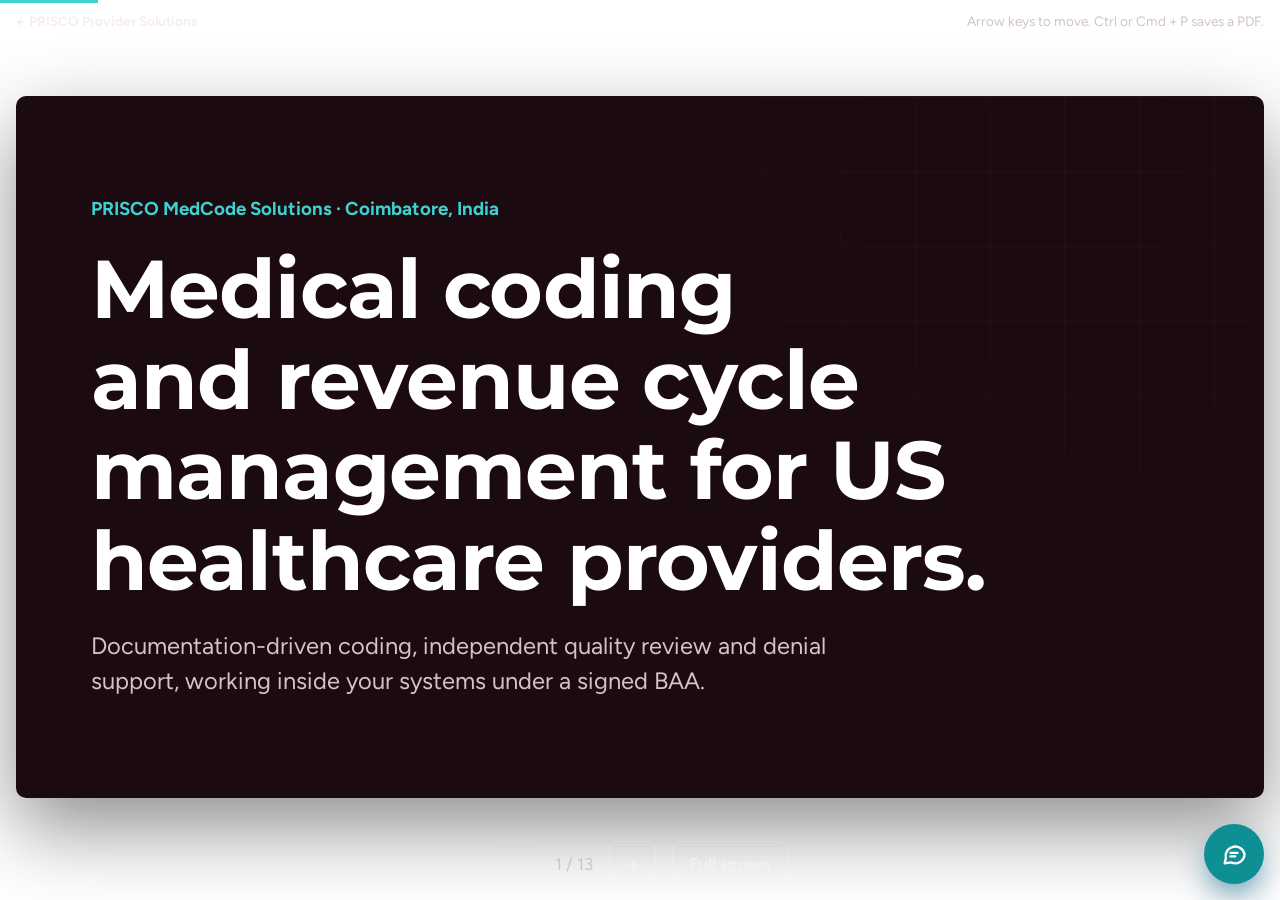
<file: deck.html>
<!doctype html>
<html lang="en">
<head>
<meta charset="utf-8">
<meta name="viewport" content="width=device-width,initial-scale=1">
<title>Capability Deck | PRISCO MedCode Solutions</title>
<meta name="description" content="A short overview of PRISCO's medical coding, denial management and revenue cycle services for US healthcare providers. Use arrow keys to move between slides.">
<link rel="icon" href="assets/img/favicon.png" type="image/png">
<link rel="preconnect" href="https://fonts.googleapis.com"><link rel="preconnect" href="https://fonts.gstatic.com" crossorigin>
<link rel="stylesheet" href="https://fonts.googleapis.com/css2?family=Public+Sans:wght@400;500;600;700;800&family=Source+Serif+4:opsz,wght@8..60,500;8..60,600;8..60,700&display=swap">
<link href="https://fonts.googleapis.com/css2?family=Cormorant+Garamond:wght@500;600;700&family=Figtree:wght@400;500;600&family=Montserrat:wght@500;600;700;800&display=swap" rel="stylesheet">
<link rel="stylesheet" href="style.css"><link rel="stylesheet" href="fx.css">
<link rel="stylesheet" href="deck.css">
<link rel="canonical" href="https://priscomedcodesolutions.com/deck"><link rel="apple-touch-icon" href="assets/img/apple-touch-icon.png"><meta property="og:type" content="website"><meta property="og:site_name" content="PRISCO MedCode Solutions"><meta property="og:title" content="Capability Deck | PRISCO MedCode Solutions"><meta property="og:description" content="A short overview of PRISCO's medical coding, denial management and revenue cycle services for US healthcare providers. Use arrow keys to move between slides."><meta property="og:url" content="https://priscomedcodesolutions.com/deck"><meta property="og:image" content="https://priscomedcodesolutions.com/assets/img/og.jpg"><meta name="twitter:card" content="summary_large_image"><link rel="stylesheet" href="inline.css"><link rel="stylesheet" href="corp.css"></head>
<body class="">
<div class="prog" id="prog"></div>
<div class="bar"><a href="index.html">&larr; PRISCO Provider Solutions</a><span class="hint"><span>Arrow keys to move. Ctrl or Cmd + P saves a PDF.</span></span></div>
<div class="deckwrap"><div class="stage" id="stage">

<section class="slide cover on" aria-label="Slide 1">
<p class="k">PRISCO MedCode Solutions &middot; Coimbatore, India</p>
<h2>Medical coding and revenue cycle management for US healthcare providers.</h2>
<p>Documentation-driven coding, independent quality review and denial support, working inside your systems under a signed BAA.</p>
</section>

<section class="slide" aria-label="Slide 2">
<p class="k">The problem</p>
<h2>Revenue leaks long before the claim is sent.</h2>
<div class="g3">
<div class="cell"><b>Front-end</b><span>Coverage not verified, authorizations missing, registration errors.</span></div>
<div class="cell"><b>Coding and documentation</b><span>Missing modifiers, unsupported E/M levels, NCCI edit conflicts.</span></div>
<div class="cell"><b>Back-end</b><span>Late appeals, timely-filing misses, the same denial repeating monthly.</span></div>
</div>
</section>

<section class="slide" aria-label="Slide 3">
<p class="k">What we do</p>
<h2>Practical solutions, one accountable team.</h2>
<div class="g6">
<div class="cell"><b>Medical coding</b><span>Professional and facility services</span></div>
<div class="cell"><b>Denial management</b><span>Root cause, appeals, prevention</span></div>
<div class="cell"><b>E/M coding</b><span>Outpatient and inpatient</span></div>
<div class="cell"><b>Emergency department</b><span>ED encounters and quality review</span></div>
<div class="cell"><b>Coding quality assurance</b><span>Independent reviews and coaching</span></div>
<div class="cell"><b>RCM support</b><span>Agreed functions, clear reporting</span></div>
</div>
</section>

<section class="slide" aria-label="Slide 4">
<p class="k">The code sets</p>
<h2>Six code sets our team works with.</h2>
<div class="g6">
<div class="cell"><b>ICD-10-CM &middot; E11.9</b><span>Diagnosis: why the patient was seen</span></div>
<div class="cell"><b>CPT&reg; &middot; 99214</b><span>Procedures and services</span></div>
<div class="cell"><b>ICD-10-PCS &middot; 0DTJ4ZZ</b><span>Inpatient hospital procedures</span></div>
<div class="cell"><b>HCPCS II &middot; A0428</b><span>Supplies, transport and services</span></div>
<div class="cell"><b>E/M &middot; 99285</b><span>Visit level from documentation</span></div>
<div class="cell"><b>Modifier &middot; 25</b><span>Separate E/M on a procedure day</span></div>
</div>
<p>Example codes for illustration only.</p>
</section>

<section class="slide cover quote" aria-label="Slide 5">
<p class="k">Medical coding</p>
<p class="qt">&ldquo;Medical coding turns a patient&rsquo;s story into a precise language.&rdquo;</p>
</section>

<section class="slide" aria-label="Slide 6">
<p class="k">Where we work</p>
<h2>We cover the full life of a claim.</h2>
<div class="rail">
<div><small>Front-end</small>Patient access</div><div><small>Front-end</small>Eligibility and auth</div><div><small>Mid-cycle</small>Charge capture</div>
<div class="hot"><small>Mid-cycle</small>Medical coding</div><div><small>Mid-cycle</small>Scrub and submit</div><div class="hot"><small>Back-end</small>Payments and denials</div><div><small>Back-end</small>A/R follow-up</div>
</div>
<p>Dark steps are where most preventable denials start.</p>
</section>

<section class="slide" aria-label="Slide 7">
<p class="k">How we start</p>
<h2>Start with a defined scope. Evaluate before you scale.</h2>
<div class="flow f5">
<div><b>Discover</b><span>Specialties, workflows, priorities</span></div>
<div><b>Define</b><span>Scope, quality criteria, reporting</span></div>
<div><b>Evaluate</b><span>An authorized sample or pilot</span></div>
<div><b>Report</b><span>Findings and improvement areas</span></div>
<div><b>Scale</b><span>Only if the results fit</span></div>
</div>
</section>

<section class="slide" aria-label="Slide 8">
<p class="k">Quality</p>
<h2>Every chart is coded, then audited.</h2>
<div class="g3">
<div class="cell"><b>Precision</b><span>Codes built from the documentation, checked by an independent reviewer.</span></div>
<div class="cell"><b>Knowledge</b><span>Project training on your specialties, payers and policies before live work.</span></div>
<div class="cell"><b>Excellence</b><span>Written targets, scorecards and a named lead with an escalation path.</span></div>
</div>
</section>

<section class="slide cover quote" aria-label="Slide 9">
<p class="k">Quality</p>
<p class="qt">&ldquo;Accuracy is a skill. Consistency is a discipline.&rdquo;</p>
</section>

<section class="slide" aria-label="Slide 10">
<p class="k">Reporting</p>
<h2>Numbers you can read and challenge.</h2>
<div class="g2">
<div class="cell"><b>Claim quality</b><span>First-pass acceptance, rejections by category</span></div>
<div class="cell"><b>Coding integrity</b><span>Accuracy score by error type and severity</span></div>
<div class="cell"><b>Denials</b><span>Rate, preventable share, overturn and recovery</span></div>
<div class="cell"><b>Cash and aging</b><span>Net collection rate, days in A/R, aging buckets</span></div>
</div>
</section>

<section class="slide" aria-label="Slide 11">
<p class="k">Security</p>
<h2>Built for US due diligence.</h2>
<div class="g3">
<div class="cell"><b>BAA first</b><span>Signed before any PHI, including samples.</span></div>
<div class="cell"><b>Controlled access</b><span>Unique logins, role-based access, multi-factor sign-in.</span></div>
<div class="cell"><b>Open about offshore</b><span>We review your payer contracts for offshore restrictions before work starts.</span></div>
</div>
</section>

<section class="slide cover quote" aria-label="Slide 12">
<p class="k">Our team</p>
<p class="qt">&ldquo;A good team codes together and corrects each other kindly.&rdquo;</p>
</section>

<section class="slide cover" aria-label="Slide 13">
<p class="k">Next step</p>
<h2>Let&rsquo;s discuss your requirements.</h2>
<p>Tell us your specialty, your payers and your biggest challenge. We reply within one business day. Please do not send patient information.</p>
<span class="big s37">info@priscomedcodesolutions.com</span>
</section>

</div></div>
<div class="ctrl"><button id="prev" aria-label="Previous slide">&larr;</button><span id="count" aria-live="polite">1 / 13</span><button id="next" aria-label="Next slide">&rarr;</button><button id="fs" aria-label="Full screen">Full screen</button></div>
<script>
(function(){
  var s=[].slice.call(document.querySelectorAll('.slide')),i=0;
  function go(n){i=Math.max(0,Math.min(s.length-1,n));s.forEach(function(x,k){x.classList.toggle('on',k===i)});
    document.getElementById('count').textContent=(i+1)+' / '+s.length;document.getElementById('prog').style.width=((i+1)/s.length*100)+'%';
    document.getElementById('prev').disabled=i===0;document.getElementById('next').disabled=i===s.length-1;
    try{history.replaceState(null,'','#s'+(i+1))}catch(e){}}
  document.getElementById('prev').onclick=function(){go(i-1)};document.getElementById('next').onclick=function(){go(i+1)};
  document.getElementById('fs').onclick=function(){try{var p=document.documentElement.requestFullscreen&&document.documentElement.requestFullscreen();if(p&&p.catch)p.catch(function(){})}catch(e){}};
  document.addEventListener('keydown',function(e){if(e.key==='ArrowRight'||e.key==='PageDown'||e.key===' ')go(i+1);else if(e.key==='ArrowLeft'||e.key==='PageUp')go(i-1);else if(e.key==='Home')go(0);else if(e.key==='End')go(s.length-1)});
  var x0=null;document.addEventListener('touchstart',function(e){x0=e.touches[0].clientX},{passive:true});
  document.addEventListener('touchend',function(e){if(x0==null)return;var d=e.changedTouches[0].clientX-x0;if(Math.abs(d)>50)go(i+(d<0?1:-1));x0=null});
  var m=/^#s(\d+)$/.exec(location.hash);go(m?+m[1]-1:0);
})();
</script>
<script src="fx.js" defer></script><script src="corp.js" defer></script></body>
</html>
</file>
<file: style.css>
/* PRISCO MedCode Solutions – shared styles (B2B + Academy)
   Palette is drawn from the original site (midnight indigo, orchid band) and the logo (maroon, teal, gold). */

:root{
  --ink:#1b0a10; --indigo:#3b1220; --indigo2:#5b1e2e;
  --orchid:#9b1020; --orchid2:#6e0a14; --glow:#3fd0d0;
  --teal:#0aabab; --maroon:#5b1e2e; --gold:#c9b78f; --gold-deep:#b2a07a;
  --mist:#f8f3f0; --mist2:#efe5e1; --line:#e0d3cf;
  --txt:#2a1419; --muted:#6b565c;
  --txt-d:#f7efed; --muted-d:#d2c3c6; --line-d:rgba(255,255,255,.14);
  --base1:#1b0a10; --base2:#4a1627;
  --glow-a:rgba(155,16,32,.55); --glow-b:rgba(27,171,172,.18);
  --accent:var(--glow);
  --f-display:'Cormorant Garamond','Cormorant',Georgia,'Times New Roman',serif;
  --f-body:'Figtree','Segoe UI',system-ui,-apple-system,Arial,sans-serif;
  --f-brand:'Montserrat','Segoe UI',system-ui,Arial,sans-serif;
  --wrap:1180px;
}
.theme-academy{
  --base1:#06262c; --base2:#0b4a52;
  --glow-a:rgba(27,171,172,.32); --glow-b:rgba(155,16,32,.42);
  --accent:var(--teal);
}

*{box-sizing:border-box}
html{scroll-behavior:smooth;-webkit-text-size-adjust:100%}
body{margin:0;font-family:var(--f-body);font-size:1.0625rem;line-height:1.68;color:var(--txt);background:var(--ink);-webkit-font-smoothing:antialiased}
img,svg{max-width:100%;display:block}
a{color:inherit}
h1,h2,h3,h4{font-family:var(--f-display);font-weight:600;line-height:1.08;margin:0 0 .5em;letter-spacing:-.005em}
h1{font-size:clamp(2.75rem,5.6vw,5.1rem);line-height:1.0}
h2{font-size:clamp(2.05rem,3.7vw,3.3rem)}
h3{font-size:1.55rem}
h4{font-size:1.2rem}
p{margin:0 0 1.1em}
ul{margin:0;padding:0;list-style:none}
:focus-visible{outline:3px solid var(--teal);outline-offset:3px;border-radius:4px}
.skip{position:absolute;left:-999px;top:0;background:#fff;color:#000;padding:.6rem 1rem;z-index:200}
.skip:focus{left:8px;top:8px}
.wrap{width:100%;max-width:var(--wrap);margin:0 auto;padding:0 1.5rem}
.narrow{max-width:760px}
.center{text-align:center}
.muted{color:var(--muted)}

/* ---------- Aurora backgrounds (carried over from the original site, deepened) ---------- */
.aurora{position:relative;isolation:isolate;color:var(--txt-d);overflow:hidden;
  background:
    radial-gradient(62rem 40rem at 88% -8%, var(--glow-a), transparent 62%),
    radial-gradient(48rem 34rem at -8% 28%, var(--glow-b), transparent 62%),
    radial-gradient(44rem 30rem at 58% 112%, rgba(155,16,32,.34), transparent 62%),
    linear-gradient(162deg, var(--base1) 0%, var(--base2) 62%, #5b1e2e 100%)}
.aurora::before{content:"";position:absolute;inset:0;z-index:-1;pointer-events:none;
  background-image:
    linear-gradient(rgba(255,255,255,.045) 1px, transparent 1px),
    linear-gradient(90deg, rgba(255,255,255,.045) 1px, transparent 1px);
  background-size:72px 72px;
  -webkit-mask-image:radial-gradient(70% 80% at 70% 30%, #000 0%, transparent 78%);
  mask-image:radial-gradient(70% 80% at 70% 30%, #000 0%, transparent 78%)}
.aurora::after{content:"";position:absolute;inset:0;z-index:-1;pointer-events:none;opacity:.5;mix-blend-mode:overlay;
  background-image:url("data:image/svg+xml,%3Csvg xmlns='http://www.w3.org/2000/svg' width='160' height='160'%3E%3Cfilter id='n'%3E%3CfeTurbulence type='fractalNoise' baseFrequency='.9' numOctaves='2' stitchTiles='stitch'/%3E%3CfeColorMatrix values='0 0 0 0 1 0 0 0 0 1 0 0 0 0 1 0 0 0 .55 0'/%3E%3C/filter%3E%3Crect width='100%25' height='100%25' filter='url(%23n)' opacity='.35'/%3E%3C/svg%3E")}
.mark-watermark{position:absolute;z-index:-1;pointer-events:none;opacity:.055;width:min(46rem,80vw);aspect-ratio:1}
.mark-watermark img{width:100%;height:auto}

.light{background:
    radial-gradient(40rem 26rem at 100% 0%, rgba(155,16,32,.10), transparent 60%),
    radial-gradient(36rem 26rem at 0% 100%, rgba(27,171,172,.12), transparent 60%),
    var(--mist);
  color:var(--txt);position:relative;isolation:isolate}
.light.tint{background:
    radial-gradient(50rem 30rem at 50% 0%, rgba(91,30,46,.09), transparent 60%),
    var(--mist2)}

.sec{padding:clamp(4.2rem,8.5vw,7.6rem) 0}
.sec-tight{padding:clamp(3rem,6vw,5rem) 0}
.lede{font-size:1.2rem;line-height:1.62;max-width:58ch}
.aurora .lede{color:var(--muted-d)}
.kicker{font-family:var(--f-brand);font-weight:600;font-size:.82rem;letter-spacing:.04em;color:var(--accent);margin-bottom:1rem;display:block}
.light .kicker{color:var(--orchid)}
.theme-academy .light .kicker{color:#087477}
.sec-head{margin-bottom:clamp(2rem,4vw,3.4rem);max-width:46rem}
.sec-head.wide{max-width:60rem}

/* ---------- Header ---------- */
.hdr{position:fixed;inset:0 0 auto 0;z-index:100;transition:background .3s,box-shadow .3s,backdrop-filter .3s}
.hdr.scrolled,.hdr.open{background:rgba(27,10,16,.86);-webkit-backdrop-filter:blur(14px);backdrop-filter:blur(14px)}
.hdr.scrolled::after{content:"";position:absolute;left:0;right:0;bottom:0;height:2px;background:linear-gradient(90deg,var(--orchid),var(--teal) 55%,var(--gold))}
.hdr-in{display:flex;align-items:center;justify-content:space-between;gap:1.5rem;height:78px}
.brand{display:flex;align-items:center;gap:.8rem;text-decoration:none;color:#fff}
.brand img{width:46px;height:46px}
.brand-txt{display:flex;flex-direction:column;line-height:1}
.brand-name{font-family:var(--f-brand);font-weight:700;font-size:1.42rem;letter-spacing:.005em;color:#fff}
.brand-sub{font-family:var(--f-brand);font-weight:500;font-size:.75rem;letter-spacing:.2em;color:var(--gold);margin-top:.32rem;text-transform:uppercase}
.nav{display:flex;align-items:center;gap:1.45rem}
.nav a{font-family:var(--f-brand);font-weight:500;font-size:.86rem;text-decoration:none;color:rgba(247,239,237,.84);position:relative;padding:.4rem 0;transition:color .2s}
.nav a:hover,.nav a[aria-current="page"]{color:#fff}
.nav a[aria-current="page"]::after{content:"";position:absolute;left:0;right:0;bottom:-2px;height:2px;border-radius:2px;background:linear-gradient(90deg,var(--orchid),var(--teal))}
.nav .ext{display:inline-flex;align-items:center;gap:.35rem;color:var(--gold)}
.nav .ext svg{width:11px;height:11px}
.burger{display:none;background:none;border:0;color:#fff;width:46px;height:46px;cursor:pointer;border-radius:10px}
.burger span,.burger span::before,.burger span::after{display:block;width:22px;height:2px;background:#fff;border-radius:2px;position:relative;margin:auto;transition:transform .25s,top .25s,background .25s}
.burger span::before,.burger span::after{content:"";position:absolute;left:0}
.burger span::before{top:-7px}.burger span::after{top:7px}
.hdr.open .burger span{background:transparent}
.hdr.open .burger span::before{top:0;transform:rotate(45deg)}
.hdr.open .burger span::after{top:0;transform:rotate(-45deg)}

/* ---------- Buttons ---------- */
.btn{display:inline-flex;align-items:center;justify-content:center;gap:.5rem;font-family:var(--f-brand);font-weight:600;font-size:.92rem;line-height:1;text-decoration:none;border:0;cursor:pointer;
  padding:1rem 1.6rem;border-radius:999px;color:#fff;background:linear-gradient(135deg,var(--orchid) 0%,var(--orchid2) 100%);box-shadow:0 10px 30px -10px rgba(155,16,32,.7);transition:transform .2s,box-shadow .2s,filter .2s}
.theme-academy .btn{background:linear-gradient(135deg,#128f91 0%,#0e8f94 100%);box-shadow:0 10px 30px -10px rgba(27,171,172,.7)}
.btn:hover{transform:translateY(-2px);filter:brightness(1.07)}
.btn.ghost{background:transparent;box-shadow:none;border:1.5px solid rgba(247,239,237,.5);color:#fff}
.btn.ghost:hover{background:rgba(255,255,255,.1);border-color:#fff}
.light .btn.ghost{border-color:var(--indigo);color:var(--indigo)}
.light .btn.ghost:hover{background:var(--indigo);color:#fff}
.btn.sm{padding:.78rem 1.2rem;font-size:.84rem}
.btn-row{display:flex;flex-wrap:wrap;gap:.9rem;margin-top:2rem}
.textlink{font-family:var(--f-brand);font-weight:600;font-size:.9rem;color:var(--orchid);text-decoration:none;border-bottom:1.5px solid currentColor;padding-bottom:2px}
.aurora .textlink{color:var(--gold)}
.theme-academy .light .textlink{color:#087477}

/* ---------- Hero ---------- */
.hero{padding:calc(78px + clamp(3rem,7vw,6rem)) 0 clamp(4rem,8vw,7rem);min-height:min(100vh,860px);display:flex;align-items:center}
.hero-grid{display:grid;grid-template-columns:minmax(0,1.08fr) minmax(0,.92fr);gap:clamp(2rem,5vw,4.5rem);align-items:center}
.hero h1{color:#fff;margin-bottom:.45em}
.hero .lede{max-width:52ch}
.assure{display:flex;flex-wrap:wrap;gap:.55rem .7rem;margin-top:2.2rem}
.assure li{font-family:var(--f-brand);font-weight:500;font-size:.78rem;color:var(--txt-d);padding:.5rem .9rem;border:1px solid var(--line-d);border-radius:999px;background:rgba(255,255,255,.05)}
.assure li svg{display:inline-block;vertical-align:-3px;width:15px;height:15px;margin-right:.4rem;color:var(--teal)}

/* the verification ledger – the one orchestrated moment */
.ledger{border:1px solid var(--line-d);background:linear-gradient(160deg,rgba(255,255,255,.1),rgba(255,255,255,.03));border-radius:22px;padding:1.4rem 1.4rem 1.2rem;
  -webkit-backdrop-filter:blur(10px);backdrop-filter:blur(10px);box-shadow:0 40px 80px -30px rgba(0,0,0,.6)}
.ledger-top{display:flex;justify-content:space-between;align-items:center;font-family:var(--f-brand);font-size:.76rem;color:var(--muted-d);padding-bottom:.9rem;border-bottom:1px solid var(--line-d)}
.ledger-top b{color:#fff;font-weight:600}
.ledger-rows{display:grid;gap:.15rem;padding:.7rem 0}
.lrow{display:grid;grid-template-columns:1fr auto;gap:.2rem 1rem;align-items:center;padding:.85rem .2rem;border-bottom:1px dashed rgba(255,255,255,.12)}
.lrow:last-child{border-bottom:0}
.lnote{font-size:.95rem;color:var(--txt-d);line-height:1.4}
.lnote small{display:block;color:var(--muted-d);font-size:.78rem;margin-top:.15rem;opacity:0;transition:opacity .5s}
.lcode{font-family:var(--f-brand);font-weight:600;font-size:.82rem;color:#fff;padding:.4rem .7rem;border-radius:8px;background:rgba(255,255,255,.08);border:1px solid rgba(255,255,255,.18);display:inline-flex;align-items:center;gap:.5rem;opacity:.25;transition:opacity .5s,background .5s,border-color .5s}
.lcode i{width:16px;height:16px;border-radius:50%;border:1.5px solid rgba(255,255,255,.4);display:inline-grid;place-items:center;transition:all .4s}
.lcode i svg{width:10px;height:10px;opacity:0;transition:opacity .3s;color:#06222a}
.lrow.on .lcode{opacity:1}
.lrow.ok .lcode{background:rgba(27,171,172,.16);border-color:rgba(27,171,172,.7)}
.lrow.ok .lcode i{background:var(--teal);border-color:var(--teal)}
.lrow.ok .lcode i svg{opacity:1}
.lrow.ok .lnote small{opacity:1}
.ledger-foot{display:flex;justify-content:space-between;align-items:center;gap:1rem;padding-top:.95rem;border-top:1px solid var(--line-d);font-size:.82rem;color:var(--muted-d)}
.stamp{font-family:var(--f-brand);font-weight:700;font-size:.78rem;color:#06222a;background:var(--gold);padding:.45rem .9rem;border-radius:999px;opacity:0;transform:scale(.8) rotate(-4deg);transition:opacity .4s,transform .5s cubic-bezier(.2,1.4,.4,1)}
.ledger.done .stamp{opacity:1;transform:none}
.ledger-cap{font-size:.78rem;color:var(--muted-d);margin:.9rem .3rem 0;opacity:.8}

/* ---------- Marquee of standards ---------- */
.standards{background:linear-gradient(90deg,#7a0e1c,#9b1020 45%,#6e0a14);color:#fff;padding:1.05rem 0}
.standards ul{display:flex;flex-wrap:wrap;justify-content:center;gap:.4rem 2.4rem;font-family:var(--f-brand);font-weight:600;font-size:.84rem}
.standards li{display:flex;align-items:center;gap:.55rem}
.standards li::before{content:"";width:6px;height:6px;border-radius:50%;background:rgba(255,255,255,.7)}

/* ---------- Layout helpers ---------- */
.split{display:grid;grid-template-columns:minmax(0,.9fr) minmax(0,1.1fr);gap:clamp(2rem,5vw,5rem);align-items:start}
.split.rev{grid-template-columns:minmax(0,1.1fr) minmax(0,.9fr)}
.cols-3{display:grid;grid-template-columns:repeat(3,minmax(0,1fr));gap:clamp(1.4rem,3vw,2.6rem)}
.cols-2{display:grid;grid-template-columns:repeat(2,minmax(0,1fr));gap:clamp(1.4rem,3vw,3rem)}
.cols-4{display:grid;grid-template-columns:repeat(4,minmax(0,1fr));gap:clamp(1.2rem,2.4vw,2rem)}
.rule-top{border-top:1px solid var(--line);padding-top:1.4rem}
.aurora .rule-top{border-color:var(--line-d)}
.rule-top h3{margin-bottom:.35em}
.light .rule-top.accent{border-image:linear-gradient(90deg,var(--orchid),var(--teal)) 1;border-top-width:2px}
.checks li{position:relative;padding-left:1.7rem;margin-bottom:.65rem}
.checks li::before{content:"";position:absolute;left:0;top:.5em;width:.95rem;height:.95rem;border-radius:50%;background:var(--teal) url("data:image/svg+xml,%3Csvg xmlns='http://www.w3.org/2000/svg' viewBox='0 0 16 16'%3E%3Cpath d='M4 8.4l2.6 2.6L12 5.4' fill='none' stroke='%2306222a' stroke-width='2' stroke-linecap='round' stroke-linejoin='round'/%3E%3C/svg%3E") center/70% no-repeat}

/* ---------- Quote band ---------- */
.quote-band{padding:clamp(4rem,8vw,7rem) 0;text-align:center}
.quote-band blockquote{margin:0 auto;max-width:30ch}
.quote-band q{quotes:none;font-family:var(--f-display);font-style:italic;font-weight:500;font-size:clamp(2.3rem,5vw,4.3rem);line-height:1.12;color:#fff;display:block}
.quote-band cite{display:block;margin-top:1.5rem;font-style:normal;font-family:var(--f-brand);font-weight:500;font-size:.9rem;color:var(--gold)}
.quote-band .mark-watermark{left:50%;top:50%;transform:translate(-50%,-50%)}

/* ---------- Services index ---------- */
.svc{display:grid;grid-template-columns:minmax(0,.95fr) minmax(0,1.05fr);gap:clamp(2rem,5vw,5rem);align-items:start}
.svc-list{border-top:1px solid var(--line-d)}
.svc-item{display:flex;align-items:baseline;justify-content:space-between;gap:1rem;width:100%;text-align:left;background:none;border:0;border-bottom:1px solid var(--line-d);color:var(--muted-d);cursor:pointer;
  padding:1.15rem .2rem;font-family:var(--f-display);font-weight:500;font-size:clamp(1.55rem,2.6vw,2.35rem);line-height:1.1;transition:color .25s,padding .25s}
.svc-item small{font-family:var(--f-brand);font-size:.78rem;font-weight:500;opacity:0;transition:opacity .25s;color:var(--gold);white-space:nowrap}
.svc-item:hover{color:#fff}
.svc-item[aria-selected="true"]{color:#fff;padding-left:1rem;box-shadow:inset 3px 0 0 var(--orchid)}
.svc-item[aria-selected="true"] small{opacity:1}
.svc-panel{border:1px solid var(--line-d);border-radius:22px;padding:clamp(1.6rem,3vw,2.6rem);background:linear-gradient(160deg,rgba(255,255,255,.09),rgba(255,255,255,.02));min-height:25rem}
.svc-panel h3{font-size:2.1rem;color:#fff}
.svc-panel p{color:var(--muted-d)}
.svc-panel .checks li{color:var(--txt-d)}
.svc-panel[hidden]{display:none}

/* ---------- Tabs (revenue cycle) ---------- */
.tabs{display:flex;flex-wrap:wrap;gap:.5rem;margin-bottom:2rem}
.tab{font-family:var(--f-brand);font-weight:600;font-size:.9rem;padding:.8rem 1.4rem;border-radius:999px;border:1.5px solid var(--indigo);background:transparent;color:var(--indigo);cursor:pointer;transition:all .2s}
.tab[aria-selected="true"]{background:var(--indigo);color:#fff}
.tabpanel{display:grid;grid-template-columns:1.2fr .8fr;gap:clamp(1.6rem,4vw,4rem)}
.tabpanel[hidden]{display:none}
.tabpanel .box{border-left:3px solid var(--orchid);padding:.2rem 0 .2rem 1.3rem;margin-bottom:1.4rem}
.theme-academy .tabpanel .box{border-color:var(--teal)}
.tabpanel .box h4{margin-bottom:.2em}
.tabpanel .box p{margin:0;color:var(--muted)}

/* ---------- Steps / timeline ---------- */
.steps{display:grid;grid-template-columns:repeat(5,minmax(0,1fr));gap:1rem;position:relative;counter-reset:s}
.steps::before{content:"";position:absolute;left:1.3rem;right:calc(20% - 1.3rem);top:1.3rem;height:2px;background:linear-gradient(90deg,var(--orchid),var(--teal));opacity:.55}
.steps.s4{grid-template-columns:repeat(4,minmax(0,1fr))}
.steps.s4::before{right:calc(25% - 1.3rem)}
.step{position:relative;padding-top:3.6rem}
.step::before{counter-increment:s;content:counter(s);position:absolute;top:0;left:0;width:2.7rem;height:2.7rem;border-radius:50%;display:grid;place-items:center;font-family:var(--f-brand);font-weight:700;font-size:.95rem;color:#fff;background:linear-gradient(135deg,var(--orchid),var(--orchid2));box-shadow:0 0 0 6px var(--mist)}
.light.tint .step::before{box-shadow:0 0 0 6px var(--mist2)}
.theme-academy .step::before{background:linear-gradient(135deg,#128f91,#0e8f94)}
.step h4{margin-bottom:.35em}
.step p{font-size:.97rem;color:var(--muted);margin:0}
.vsteps{position:relative;padding-left:3.4rem}
.vsteps::before{content:"";position:absolute;left:1.3rem;top:.6rem;bottom:.6rem;width:2px;background:linear-gradient(var(--orchid),var(--teal));opacity:.5}
.theme-academy .vsteps::before{background:linear-gradient(var(--teal),var(--orchid))}
.vstep{position:relative;padding-bottom:2.2rem;counter-increment:v}
.vstep::before{content:counter(v);position:absolute;left:-3.4rem;top:0;width:2.7rem;height:2.7rem;border-radius:50%;display:grid;place-items:center;font-family:var(--f-brand);font-weight:700;color:#fff;background:linear-gradient(135deg,var(--orchid),var(--orchid2));box-shadow:0 0 0 6px var(--mist)}
.theme-academy .vstep::before{background:linear-gradient(135deg,#128f91,#0e8f94)}
.vsteps{counter-reset:v}
.vstep h4{margin-bottom:.25em}
.vstep p{margin:0;color:var(--muted)}

/* ---------- Definition list ---------- */
.dl{display:grid;grid-template-columns:repeat(2,minmax(0,1fr));gap:0 clamp(1.5rem,4vw,4rem)}
.dl > div{padding:1.5rem 0;border-top:1px solid var(--line)}
.dl dt{font-family:var(--f-display);font-weight:600;font-size:1.5rem;line-height:1.15;margin-bottom:.3rem}
.dl dt span{display:block;font-family:var(--f-brand);font-weight:500;font-size:.78rem;color:var(--orchid);margin-bottom:.4rem}
.theme-academy .dl dt span{color:#087477}
.dl dd{margin:0;color:var(--muted);font-size:1rem}

/* ---------- PHI flow ---------- */
.flow{display:flex;flex-wrap:wrap;gap:.6rem;margin-top:1rem}
.flow li{flex:1 1 150px;position:relative;padding:1rem 1.1rem;border:1px solid var(--line-d);border-radius:12px;background:rgba(255,255,255,.04);font-size:.95rem;color:var(--muted-d)}
.flow li b{display:block;font-family:var(--f-display);font-size:1.3rem;color:#fff;margin-bottom:.15rem}
.flow li + li::before{content:"";position:absolute;left:-.55rem;top:50%;width:.5rem;height:2px;background:var(--gold)}

/* ---------- FAQ ---------- */
.faq details{border-top:1px solid var(--line);padding:1.25rem 0}
.faq details:last-child{border-bottom:1px solid var(--line)}
.faq summary{cursor:pointer;list-style:none;display:flex;justify-content:space-between;gap:1.5rem;align-items:center;font-family:var(--f-display);font-weight:600;font-size:1.5rem;line-height:1.2}
.faq summary::-webkit-details-marker{display:none}
.faq summary::after{content:"+";font-family:var(--f-brand);font-weight:400;font-size:1.6rem;color:var(--orchid);transition:transform .25s}
.faq details[open] summary::after{transform:rotate(45deg)}
.faq details p{margin:.9rem 0 0;color:var(--muted);max-width:68ch}

/* ---------- Posts (insights) ---------- */
.feature-grid{display:grid;grid-template-columns:1.25fr 1fr;gap:1.4rem}
.feature-grid .stack{display:grid;gap:1.4rem}
.pcard{position:relative;display:flex;flex-direction:column;justify-content:flex-end;min-height:15rem;padding:1.6rem;border-radius:18px;overflow:hidden;text-decoration:none;color:#fff;isolation:isolate;
  background:linear-gradient(150deg,var(--p1,#4a1627),var(--p2,#5b1e2e));transition:transform .3s}
.pcard:hover{transform:translateY(-4px)}
.pcard::before{content:"";position:absolute;inset:0;z-index:-1;opacity:.5;
  background:url("assets/img/mark-light.png") no-repeat right -30px top -30px/190px,
  repeating-linear-gradient(115deg,rgba(255,255,255,.05) 0 2px,transparent 2px 26px)}
.pcard.big{min-height:32rem}
.pcard .tag{font-family:var(--f-brand);font-weight:600;font-size:.76rem;color:var(--gold);margin-bottom:.6rem}
.pcard h3{color:#fff;font-size:1.65rem;margin-bottom:.4rem}
.pcard.big h3{font-size:2.5rem}
.pcard p{margin:0;color:rgba(247,239,237,.82);font-size:.97rem}
.chips{display:flex;flex-wrap:wrap;gap:.5rem;margin-bottom:2rem}
.chip{font-family:var(--f-brand);font-weight:600;font-size:.82rem;padding:.6rem 1.1rem;border-radius:999px;border:1.5px solid var(--line);background:#fff;color:var(--indigo);cursor:pointer}
.chip[aria-pressed="true"]{background:var(--indigo);border-color:var(--indigo);color:#fff}
.post-grid{display:grid;grid-template-columns:repeat(3,minmax(0,1fr));gap:1.4rem}
.post-grid .pcard{min-height:19rem}
.post-grid .pcard[hidden]{display:none}
.post{max-width:720px;margin:0 auto;padding:1rem 0 3rem}
.post + .post{border-top:1px solid var(--line);padding-top:3rem;margin-top:2rem}
.post .tag{font-family:var(--f-brand);font-weight:600;font-size:.82rem;color:var(--orchid)}
.theme-academy .post .tag{color:#087477}
.post h2{font-size:clamp(2.2rem,4vw,3.3rem);margin-top:.4rem}
.post .byline{color:var(--muted);font-size:.95rem;margin-bottom:2rem}
.post p,.post li{font-size:1.1rem;line-height:1.75}
.post h3{margin-top:1.8em}
.post ul{list-style:disc;padding-left:1.3rem;margin-bottom:1.2em}
.post blockquote{margin:2rem 0;padding:.4rem 0 .4rem 1.6rem;border-left:3px solid var(--orchid);font-family:var(--f-display);font-style:italic;font-weight:500;font-size:1.8rem;line-height:1.25}
.js .post{display:none}
.js .post.show{display:block}
.back{display:inline-flex;gap:.5rem;margin-bottom:1.5rem;font-family:var(--f-brand);font-weight:600;font-size:.88rem;color:var(--orchid);text-decoration:none}
.js .reader-only{display:none}
.js .reading .reader-only{display:block}
.js .reading .list-only{display:none}
.quote-row{display:grid;grid-template-columns:repeat(2,minmax(0,1fr));gap:2rem 3rem}
.quote-row blockquote{margin:0;padding-left:1.4rem;border-left:3px solid var(--gold)}
.quote-row q{quotes:none;font-family:var(--f-display);font-style:italic;font-weight:500;font-size:1.9rem;line-height:1.2;color:#fff;display:block}

/* ---------- Deck ---------- */
.deck{max-width:1080px;margin:0 auto}
.deck-stage{position:relative;container-type:inline-size;aspect-ratio:16/9;border-radius:20px;overflow:hidden;box-shadow:0 50px 100px -40px rgba(27,10,16,.8);background:var(--ink)}
.slide{position:absolute;inset:0;display:none;flex-direction:column;justify-content:center;padding:6cqw 7cqw;color:#fff;
  background:
    radial-gradient(60cqw 40cqw at 95% -10%, var(--glow-a), transparent 60%),
    radial-gradient(45cqw 35cqw at -5% 110%, var(--glow-b), transparent 60%),
    linear-gradient(160deg,var(--base1),var(--base2))}
.slide.active{display:flex;animation:slidein .5s ease}
@keyframes slidein{from{opacity:0;transform:translateX(2cqw)}to{opacity:1;transform:none}}
.slide::before{content:"";position:absolute;inset:0;background-image:linear-gradient(rgba(255,255,255,.04) 1px,transparent 1px),linear-gradient(90deg,rgba(255,255,255,.04) 1px,transparent 1px);background-size:6cqw 6cqw;-webkit-mask-image:radial-gradient(70% 90% at 80% 20%,#000,transparent 80%);mask-image:radial-gradient(70% 90% at 80% 20%,#000,transparent 80%);pointer-events:none}
.slide > *{position:relative}
.slide .s-mark{position:absolute;right:4cqw;bottom:3cqw;width:6.5cqw;opacity:.9}
.slide .s-tag{font-family:var(--f-brand);font-weight:600;font-size:1.25cqw;color:var(--gold);margin-bottom:1.6cqw}
.slide h2{font-size:4.6cqw;color:#fff;margin-bottom:1.6cqw;max-width:22ch}
.slide.title h2{font-size:7.2cqw;max-width:14ch;line-height:1}
.slide p,.slide li{font-size:1.75cqw;line-height:1.55;color:var(--txt-d);max-width:60ch}
.slide ul.checks li{margin-bottom:.9cqw;padding-left:3cqw}
.slide ul.checks li::before{width:1.6cqw;height:1.6cqw;top:.5cqw}
.slide .s-cols{display:grid;grid-template-columns:repeat(3,1fr);gap:2.4cqw;margin-top:1cqw}
.slide .s-cols.two{grid-template-columns:repeat(2,1fr)}
.slide .s-cols.four{grid-template-columns:repeat(4,1fr)}
.slide .s-cols > div{border-top:1px solid rgba(255,255,255,.28);padding-top:1.2cqw}
.slide .s-cols h4{font-size:2.2cqw;color:#fff;margin-bottom:.4cqw}
.slide .s-cols p{font-size:1.45cqw;margin:0}
.slide .s-quote{font-family:var(--f-display);font-style:italic;font-size:4.4cqw;line-height:1.12;max-width:20ch}
.deck-bar{display:flex;align-items:center;justify-content:space-between;gap:1rem;margin-top:1.1rem;flex-wrap:wrap}
.deck-bar .count{font-family:var(--f-brand);font-weight:500;font-size:.88rem;color:var(--muted-d)}
.deck-prog{flex:1 1 200px;height:3px;background:rgba(255,255,255,.18);border-radius:3px;overflow:hidden;min-width:120px}
.deck-prog i{display:block;height:100%;width:0;background:linear-gradient(90deg,var(--orchid),var(--teal));transition:width .4s}
.deck-btns{display:flex;gap:.5rem}
.icon-btn{width:46px;height:46px;border-radius:50%;border:1.5px solid rgba(247,239,237,.45);background:transparent;color:#fff;display:grid;place-items:center;cursor:pointer;transition:background .2s}
.icon-btn:hover{background:rgba(255,255,255,.12)}
.icon-btn svg{width:18px;height:18px}
.deck-note{margin-top:1rem;color:var(--muted-d);font-size:.92rem}

/* ---------- Forms ---------- */
.formcard{border:1px solid var(--line-d);border-radius:22px;padding:clamp(1.5rem,3vw,2.5rem);background:linear-gradient(160deg,rgba(255,255,255,.1),rgba(255,255,255,.03));-webkit-backdrop-filter:blur(8px);backdrop-filter:blur(8px)}
.light .formcard{background:#fff;border-color:var(--line);box-shadow:0 30px 60px -40px rgba(61,18,32,.5)}
.form-grid{display:grid;grid-template-columns:repeat(2,minmax(0,1fr));gap:1.1rem 1.2rem}
.form-grid .full{grid-column:1/-1}
label{display:block;font-family:var(--f-brand);font-weight:500;font-size:.84rem;margin-bottom:.4rem;color:var(--txt-d)}
.light label{color:var(--txt)}
input,select,textarea{width:100%;font:inherit;font-size:1rem;padding:.9rem 1rem;border-radius:10px;border:1.5px solid rgba(255,255,255,.22);background:rgba(255,255,255,.07);color:#fff}
.light input,.light select,.light textarea{background:var(--mist);border-color:var(--line);color:var(--txt)}
select option{color:#111}
textarea{min-height:130px;resize:vertical}
input::placeholder,textarea::placeholder{color:rgba(247,239,237,.5)}
.light input::placeholder,.light textarea::placeholder{color:#a08c92}
input:focus,select:focus,textarea:focus{outline:none;border-color:var(--teal);box-shadow:0 0 0 3px rgba(27,171,172,.25)}
.phi{display:flex;gap:.8rem;align-items:flex-start;padding:.95rem 1.1rem;border-radius:12px;border:1px solid rgba(201,183,143,.55);background:rgba(201,183,143,.1);font-size:.92rem;color:var(--txt-d)}
.light .phi{color:var(--txt);background:rgba(178,160,122,.14)}
.phi svg{flex:none;width:20px;height:20px;color:var(--gold-deep);margin-top:.15rem}
.form-status{margin-top:1rem;font-size:.95rem;min-height:1.4em;color:var(--gold)}
.light .form-status{color:var(--orchid)}
.contact-list li{display:flex;gap:1rem;margin-bottom:1.3rem;align-items:flex-start}
.contact-list svg{flex:none;width:22px;height:22px;color:var(--gold);margin-top:.2rem}
.contact-list b{display:block;font-family:var(--f-brand);font-weight:600;font-size:.85rem;color:#fff;margin-bottom:.1rem}
.contact-list a{color:var(--muted-d);text-decoration:none}
.contact-list span,.contact-list a{color:var(--muted-d)}

/* ---------- CTA band + footer ---------- */
.cta-band{background:linear-gradient(90deg,#7a0e1c 0%,#9b1020 45%,#6e0a14 100%);color:#fff;padding:clamp(2.6rem,5vw,4rem) 0}
.theme-academy .cta-band{background:linear-gradient(90deg,#0f8486 0%,#1b6fa5 50%,#5b1e2e 100%)}
.cta-band .wrap{display:flex;align-items:center;justify-content:space-between;gap:2rem;flex-wrap:wrap}
.cta-band h2{font-size:clamp(1.8rem,3.2vw,2.7rem);margin:0;max-width:24ch;color:#fff}
.cta-band .btn{background:#fff;color:var(--ink);box-shadow:0 10px 30px -12px rgba(0,0,0,.5)}
.footer{background:linear-gradient(170deg,#1b0a10,#3b1220 120%);color:var(--muted-d);padding:clamp(3.5rem,6vw,5.5rem) 0 2rem;position:relative;overflow:hidden;isolation:isolate}
.footer .mark-watermark{right:-6rem;bottom:-9rem;opacity:.06}
.foot-grid{display:grid;grid-template-columns:1.5fr 1fr 1fr 1fr;gap:2.4rem}
.footer h4{font-family:var(--f-brand);font-weight:600;font-size:.88rem;color:#fff;margin-bottom:1rem}
.footer li{margin-bottom:.6rem}
.footer a{text-decoration:none;color:var(--muted-d);font-size:.97rem}
.footer a:hover{color:#fff}
.foot-brand .brand{margin-bottom:1.2rem}
.foot-tag{font-family:var(--f-display);font-style:italic;font-size:1.45rem;line-height:1.25;color:#fff;max-width:20ch;margin-bottom:1.2rem}
.foot-addr{font-size:.95rem;line-height:1.6}
.foot-badges{display:flex;flex-wrap:wrap;gap:.5rem;margin:2.4rem 0 1.2rem;padding-top:1.8rem;border-top:1px solid var(--line-d)}
.foot-badges span{font-family:var(--f-brand);font-weight:500;font-size:.76rem;padding:.5rem .9rem;border-radius:999px;border:1px solid var(--line-d);color:var(--txt-d)}
.legal{font-size:.84rem;line-height:1.6;color:#b4a0a6;max-width:92ch}
.legal a{font-size:.84rem;text-decoration:underline}
.copy{display:flex;flex-wrap:wrap;gap:.4rem 1.4rem;justify-content:space-between;margin-top:1.4rem;font-size:.86rem;color:#b4a0a6}

/* ---------- Page head (inner pages) ---------- */
.phead{padding:calc(78px + clamp(3rem,6vw,5rem)) 0 clamp(3rem,6vw,5rem)}
.phead h1{color:#fff;font-size:clamp(2.6rem,5vw,4.4rem);max-width:18ch}
.phead .lede{margin-top:1.2rem}
.crumbs{font-family:var(--f-brand);font-size:.82rem;color:var(--muted-d);margin-bottom:1.4rem}
.crumbs a{color:var(--gold);text-decoration:none}

/* ---------- Course cards (academy) ---------- */
.course{display:grid;grid-template-columns:minmax(0,.85fr) minmax(0,1.15fr);gap:clamp(1.6rem,4vw,4rem);padding:2.4rem 0;border-top:1px solid var(--line)}
.course:last-child{border-bottom:1px solid var(--line)}
.course h3{font-size:2.1rem;margin-bottom:.3em}
.course .for{font-family:var(--f-brand);font-weight:500;font-size:.88rem;color:var(--orchid)}
.theme-academy .course .for{color:#087477}
.topics{display:flex;flex-wrap:wrap;gap:.45rem;margin:1.2rem 0 1.4rem}
.topics li{font-family:var(--f-brand);font-weight:500;font-size:.78rem;padding:.42rem .8rem;border-radius:999px;background:#fff;border:1px solid var(--line);color:var(--indigo)}
.modules{counter-reset:m;display:grid;grid-template-columns:repeat(2,minmax(0,1fr));gap:.4rem 3rem}
.modules li{counter-increment:m;padding:.9rem 0;border-bottom:1px solid var(--line);display:flex;gap:1rem;align-items:baseline;font-size:1.03rem}
.modules li::before{content:counter(m,decimal-leading-zero);font-family:var(--f-brand);font-weight:600;font-size:.8rem;color:var(--orchid);flex:none;width:1.6rem}
.theme-academy .modules li::before{color:#087477}
.note{font-size:.9rem;color:var(--muted);border-left:3px solid var(--gold);padding:.3rem 0 .3rem 1rem;margin-top:1.6rem}
.aurora .note{color:var(--muted-d)}

/* ---------- Responsive ---------- */
@media (max-width:1020px){
  .hero-grid,.split,.split.rev,.svc,.tabpanel,.course{grid-template-columns:1fr}
  .cols-4{grid-template-columns:repeat(2,minmax(0,1fr))}
  .steps,.steps.s4{grid-template-columns:1fr;gap:1.6rem}
  .steps::before{left:1.3rem;right:auto;top:0;bottom:0;width:2px;height:auto}
  .step{padding:0 0 0 3.6rem}
  .step::before{box-shadow:0 0 0 6px var(--mist)}
  .foot-grid{grid-template-columns:1fr 1fr}
  .feature-grid{grid-template-columns:1fr}
  .post-grid{grid-template-columns:repeat(2,minmax(0,1fr))}
  .hero{min-height:auto}
}
@media (max-width:1100px){
  .burger{display:block}
  .nav{position:absolute;left:0;right:0;top:78px;flex-direction:column;align-items:flex-start;gap:0;background:rgba(27,10,16,.97);padding:1rem 1.5rem 1.8rem;display:none;max-height:calc(100vh - 78px);overflow:auto}
  .hdr.open .nav{display:flex}
  .nav a{padding:.9rem 0;width:100%;border-bottom:1px solid var(--line-d);font-size:1rem}
  .nav .btn{margin-top:1.2rem;width:100%}
}
@media (max-width:680px){
  .cols-3,.cols-2,.dl,.form-grid,.quote-row,.modules,.post-grid{grid-template-columns:1fr}
  .cols-4{grid-template-columns:1fr}
  .foot-grid{grid-template-columns:1fr}
  .pcard.big{min-height:22rem}
  .pcard.big h3{font-size:2rem}
  .slide{padding:5cqw}
  .slide p,.slide li{font-size:2.5cqw}
  .slide .s-cols p{font-size:2.1cqw}
  .slide .s-cols{grid-template-columns:1fr 1fr}
  .slide .s-cols.four{grid-template-columns:1fr 1fr}
  .slide h2{font-size:5.4cqw}
  .slide .s-tag{font-size:2cqw}
  .flow li + li::before{display:none}
}
@media (prefers-reduced-motion:reduce){
  *,*::before,*::after{animation:none!important;transition:none!important;scroll-behavior:auto!important}
}
@media print{
  @page{size:landscape;margin:0}
  body{background:#fff}
  .hdr,.footer,.cta-band,.deck-bar,.deck-note,.phead,.standards,.no-print{display:none!important}
  .sec{padding:0}
  .deck{max-width:none}
  .deck-stage{aspect-ratio:auto;box-shadow:none;border-radius:0;overflow:visible}
  .slide{position:relative;display:flex!important;width:100vw;height:100vh;page-break-after:always;break-after:page;animation:none}
  *{-webkit-print-color-adjust:exact;print-color-adjust:exact}
}

/* mini slide teaser */
.minislide{position:relative;aspect-ratio:16/9;border-radius:16px;overflow:hidden;padding:7% 8%;color:#fff;display:flex;flex-direction:column;justify-content:center;box-shadow:0 40px 70px -35px rgba(27,10,16,.75);
  background:radial-gradient(70% 60% at 95% 0%,var(--glow-a),transparent 60%),radial-gradient(60% 60% at 0% 100%,var(--glow-b),transparent 60%),linear-gradient(160deg,var(--base1),var(--base2))}
.minislide b{font-family:var(--f-display);font-weight:600;font-size:clamp(1.6rem,3.4vw,2.8rem);line-height:1.02;max-width:12ch}
.minislide span{font-family:var(--f-brand);font-weight:500;font-size:.8rem;color:var(--gold);margin-top:.9rem}
.minislide img{position:absolute;right:6%;bottom:9%;width:15%;opacity:.95}
.stack-slides{position:relative}
.stack-slides::before{content:"";position:absolute;inset:-14px -14px 14px 14px;border-radius:18px;background:linear-gradient(135deg,rgba(155,16,32,.35),rgba(27,171,172,.3));z-index:-1}
.pill-row{display:flex;flex-wrap:wrap;gap:.5rem}
.pill-row li{font-family:var(--f-brand);font-weight:500;font-size:.82rem;padding:.5rem .95rem;border-radius:999px;background:#fff;border:1px solid var(--line);color:var(--indigo)}
.aurora .pill-row li{background:rgba(255,255,255,.07);border-color:var(--line-d);color:var(--txt-d)}

.aurora .step::before,.aurora .vstep::before{box-shadow:none}
.aurora .steps::before{opacity:.4}
.aurora .step p,.aurora .vstep p{color:var(--muted-d)}
.aurora .step h4,.aurora .vstep h4{color:#fff}

.reading .phead{display:none}
.reading [data-insights]{padding-top:calc(78px + 3rem)}

.post{scroll-margin-top:7rem}

.reading .hdr{background:rgba(27,10,16,.94);-webkit-backdrop-filter:blur(14px);backdrop-filter:blur(14px)}
.js .post + .post{border-top:0;margin-top:0;padding-top:1rem}

/* ================= PRISCO brand layer (logo colours + Montserrat) ================= */
:root{
  --maroon:#8b0a0a; --plum:#5b1e2e; --teal:#0aabab; --gold:#b2a07a;
  --f-display:'Montserrat','Segoe UI',system-ui,Arial,sans-serif;
  --f-brand:'Montserrat','Segoe UI',system-ui,Arial,sans-serif;
}
h1,h2,h3,h4{font-weight:700;letter-spacing:-.022em;line-height:1.14}
h1{font-size:clamp(2.2rem,4.5vw,3.9rem);line-height:1.08;letter-spacing:-.03em}
h2{font-size:clamp(1.75rem,3.1vw,2.65rem)}
h3{font-size:1.28rem}
h4{font-size:1.06rem}
.quote-band q{font-style:normal;font-weight:700;font-size:clamp(1.9rem,4.2vw,3.4rem);letter-spacing:-.03em;line-height:1.15}
.foot-tag{font-style:normal;font-weight:600;font-size:1.12rem;line-height:1.4;max-width:26ch}

/* light, true-colour header so the logo shows exactly as designed */
.hdr,.hdr.scrolled,.hdr.open,.reading .hdr{background:rgba(255,255,255,.97);-webkit-backdrop-filter:blur(12px);backdrop-filter:blur(12px);box-shadow:0 1px 0 rgba(91,30,46,.10),0 12px 32px -22px rgba(27,10,16,.45)}
.hdr::after{content:"";position:absolute;left:0;right:0;bottom:0;height:3px;background:linear-gradient(90deg,var(--maroon) 0,var(--maroon) 34%,var(--teal) 34%,var(--teal) 67%,var(--gold) 67%)}
.hdr.scrolled::after{height:3px;background:linear-gradient(90deg,var(--maroon) 0,var(--maroon) 34%,var(--teal) 34%,var(--teal) 67%,var(--gold) 67%)}
.nav a{color:#46323a}
.nav a:hover,.nav a[aria-current="page"]{color:var(--maroon)}
.nav a[aria-current="page"]::after{background:var(--teal);bottom:-4px}
.nav .ext{color:#8a7747}
.burger{color:var(--plum)}
.burger span,.burger span::before,.burger span::after{background:var(--plum)}
.hdr.open .burger span{background:transparent}
.brand{color:var(--plum)}
.lk{height:46px;width:auto;display:block;overflow:visible}
.lk .a{fill:#8b0a0a}.lk .b{fill:#0aabab}.lk .n{fill:#5b1e2e}.lk .s{fill:#b2a07a}
.lk text{font-family:'Montserrat','Segoe UI',Arial,sans-serif}
.lk .n{font-weight:800}.lk .s{font-weight:500}
.footer .lk,.reverse .lk{height:60px}
.footer .lk .a,.reverse .lk .a{fill:#f4ece8}.footer .lk .b,.reverse .lk .b{fill:#2fd0d0}.footer .lk .n,.reverse .lk .n{fill:#fff}.footer .lk .s,.reverse .lk .s{fill:#cdb98d}
.hdr-in{height:76px}
@media (max-width:1100px){
  .nav{background:#fff;top:76px;box-shadow:0 24px 40px -24px rgba(27,10,16,.5)}
  .nav a{border-bottom:1px solid #eadcd8;color:#46323a}
  .hdr.open .nav{display:flex}
}
@media (max-width:420px){.lk{height:38px}}
.hero{padding-top:calc(76px + clamp(3rem,7vw,6rem))}

/* buttons in brand colours */
.nav .btn,.nav a.btn{color:#fff}
.btn{background:linear-gradient(135deg,#a3101a 0%,#7a0a10 100%);box-shadow:0 12px 30px -12px rgba(139,10,10,.75)}
.theme-academy .btn{background:linear-gradient(135deg,#0eb4b5 0%,#0a8486 100%);box-shadow:0 12px 30px -12px rgba(10,171,171,.7)}
.light .btn.ghost{border-color:var(--plum);color:var(--plum)}
.light .btn.ghost:hover{background:var(--plum);color:#fff}
.cta-band .btn{background:#fff;color:var(--plum);box-shadow:0 12px 30px -14px rgba(0,0,0,.5)}
.theme-academy .cta-band{background:linear-gradient(90deg,#067a7c 0%,#0aabab 50%,#067a7c 100%)}
.theme-academy .standards{background:linear-gradient(90deg,#067a7c,#0aabab 50%,#067a7c)}
.aurora .kicker{color:#4fd9d9}
.theme-academy .aurora .kicker{color:#d6c394}
.aurora .textlink{color:#d6c394}
.light .kicker,.textlink{color:var(--maroon)}
.theme-academy .light .kicker,.theme-academy .light .textlink,.theme-academy .textlink{color:#067a7c}
.theme-academy .aurora .textlink{color:#d6c394}

/* ================= Revenue-cycle ring ================= */
.rcm{display:grid;grid-template-columns:minmax(0,1.32fr) minmax(0,1fr);gap:clamp(1.5rem,3.5vw,3.2rem);align-items:center}
.rcm-stage{position:relative;--rx:0deg;--ry:0deg;perspective:1200px}
.rcm-svg{width:100%;height:auto;display:block;overflow:visible;transform:rotateX(var(--rx)) rotateY(var(--ry));transition:transform .35s ease-out;transform-style:preserve-3d}
html:not(.js) .rcm-stage{display:none}
.rcm-svg .seg{cursor:pointer;outline:none;transition:transform .45s cubic-bezier(.2,.85,.25,1.1),filter .3s}
.rcm-svg .seg .top{transition:filter .3s}
.rcm-svg .seg:hover .top,.rcm-svg .seg:focus-visible .top{filter:brightness(1.1)}
.rcm-svg .seg.on{transform:translateY(-17px);filter:drop-shadow(0 18px 14px rgba(27,10,16,.28))}
.rcm-svg .seg.on .top{filter:brightness(1.12)}
.rcm-svg .seg:focus-visible .top{stroke:#fff;stroke-width:3}
.rcm:not(.in) .seg{opacity:0;transform:translateY(46px) scale(.96)}
.rcm.in:not(.ready) .seg{transition:opacity .7s ease var(--d),transform .9s cubic-bezier(.2,.9,.25,1.12) var(--d)}
.rcm .lk-hub{pointer-events:none}
.rcm-side{display:flex;flex-direction:column;gap:1.1rem}
.rcm-card{background:#fff;border:1px solid var(--line);border-radius:22px;padding:1.5rem 1.6rem 1.3rem;box-shadow:0 30px 60px -36px rgba(91,30,46,.5);position:relative;overflow:hidden}
.rcm-card::before{content:"";position:absolute;left:0;top:0;bottom:0;width:6px;background:var(--teal);transition:background .3s}
.rcm[data-phase="m"] .rcm-card::before{background:var(--maroon)}
.rcm[data-phase="b"] .rcm-card::before{background:var(--gold)}
.rcm-card.swap>*:not(.rcm-ctl){animation:rcm-in .45s ease both}
@keyframes rcm-in{from{opacity:0;transform:translateY(8px)}to{opacity:1;transform:none}}
.rcm-card-top{display:flex;align-items:center;gap:.7rem;margin-bottom:.7rem;flex-wrap:wrap}
.rcm-num{font-family:var(--f-brand);font-weight:800;font-size:2.1rem;line-height:1;color:var(--plum);letter-spacing:-.04em}
.rcm-chip{font-family:var(--f-brand);font-weight:600;font-size:.72rem;letter-spacing:.04em;padding:.32rem .7rem;border-radius:999px;background:rgba(10,171,171,.14);color:#067a7c}
.rcm[data-phase="m"] .rcm-chip{background:rgba(139,10,10,.1);color:var(--maroon)}
.rcm[data-phase="b"] .rcm-chip{background:rgba(178,160,122,.25);color:#6b5a33}
.rcm-tag{font-family:var(--f-brand);font-weight:600;font-size:.72rem;padding:.32rem .7rem;border-radius:999px;background:var(--plum);color:#fff}
.rcm-card h3{margin:.1rem 0 .6rem;font-size:1.5rem;color:var(--plum)}
.rcm-bul{display:flex;flex-wrap:wrap;gap:.45rem;margin-bottom:.9rem}
.rcm-bul li{font-family:var(--f-brand);font-weight:500;font-size:.8rem;padding:.35rem .75rem;border-radius:8px;background:var(--mist);color:var(--txt);border:1px solid var(--line)}
.rcm-help{margin:0 0 1rem;font-size:.98rem;line-height:1.6;color:var(--muted)}
.rcm-help b{display:block;font-family:var(--f-brand);font-weight:700;font-size:.74rem;letter-spacing:.06em;text-transform:uppercase;color:var(--maroon);margin-bottom:.2rem}
.theme-academy .rcm-help b{color:#067a7c}
.rcm-ctl{display:flex;gap:.5rem;align-items:center;padding-top:.9rem;border-top:1px solid var(--line)}
.rcm-ctl button{font-family:var(--f-brand);font-weight:600;font-size:.8rem;border:1px solid var(--line);background:#fff;color:var(--plum);border-radius:999px;padding:.55rem 1rem;cursor:pointer;transition:background .2s,color .2s,border-color .2s}
.rcm-ctl button:hover{background:var(--plum);color:#fff;border-color:var(--plum)}
.rcm-ctl [data-play]{margin-left:auto}
.rcm-list{list-style:none;margin:0;padding:0;display:grid;grid-template-columns:1fr 1fr;gap:.4rem .6rem}
.rcm-list button{width:100%;display:flex;align-items:center;gap:.6rem;text-align:left;font-family:var(--f-brand);font-weight:500;font-size:.8rem;line-height:1.25;color:var(--txt);background:transparent;border:1px solid transparent;border-radius:10px;padding:.5rem .6rem;cursor:pointer;transition:background .2s,border-color .2s}
.rcm-list button b{flex:0 0 auto;width:1.7rem;height:1.7rem;border-radius:50%;display:grid;place-items:center;font-size:.72rem;font-weight:800;color:#fff;background:var(--teal)}
.rcm-list li[data-ph="m"] b{background:var(--maroon)}
.rcm-list li[data-ph="b"] b{background:var(--gold);color:#3b1220}
.rcm-list button:hover{background:rgba(91,30,46,.06)}
.rcm-list button[aria-current="true"]{background:#fff;border-color:var(--line);box-shadow:0 8px 20px -14px rgba(91,30,46,.6);font-weight:700;color:var(--plum)}
.rcm-legend{display:flex;flex-wrap:wrap;gap:.6rem;justify-content:center;margin-top:1.1rem}
.rcm-legend button{font-family:var(--f-brand);font-weight:600;font-size:.76rem;display:inline-flex;align-items:center;gap:.5rem;border:1px solid var(--line);background:#fff;color:var(--txt);border-radius:999px;padding:.45rem .9rem;cursor:pointer}
.rcm-legend i{width:.7rem;height:.7rem;border-radius:50%;display:block}
.rcm-note{margin:1.8rem 0 .4rem;font-size:.86rem;color:var(--muted);max-width:70ch}
@media (max-width:1020px){
  .rcm{grid-template-columns:1fr}
  .rcm-svg .seg.on{transform:translateY(-12px)}
}
@media (max-width:520px){
  .rcm-list{grid-template-columns:1fr}
  .rcm-card{padding:1.3rem 1.2rem 1.1rem}
}
@media (prefers-reduced-motion:reduce){
  .rcm:not(.in) .seg{opacity:1;transform:none}
  .rcm-svg{transition:none}
}

/* ---------- additions ---------- */
/* digital code cards (flat, no 3D) */
.dcards{display:grid;grid-template-columns:repeat(2,minmax(0,1fr));gap:.9rem}
.dcard{position:relative;border:1px solid var(--line-d);border-radius:18px;padding:1.15rem 1.1rem 1rem;background:linear-gradient(160deg,rgba(255,255,255,.13),rgba(255,255,255,.04));overflow:hidden;transition:transform .25s ease,border-color .25s ease}
.dcard::before{content:"";position:absolute;left:0;right:0;top:0;height:4px;background:var(--c,var(--teal))}
.dcard:hover{transform:translateY(-4px);border-color:rgba(255,255,255,.34)}
.dc-top{display:flex;justify-content:space-between;align-items:center;gap:.5rem;margin-bottom:.85rem}
.hero-grid h1{font-size:clamp(2.1rem,4vw,3.4rem);line-height:1.08}
.dc-top{flex-wrap:wrap}
.dc-set{white-space:nowrap;font-family:var(--f-brand);font-weight:700;font-size:.72rem;letter-spacing:.06em;text-transform:uppercase;color:var(--gold)}
.dc-use{font-family:var(--f-brand);font-size:.75rem;font-weight:600;padding:.2rem .55rem;border-radius:999px;background:rgba(255,255,255,.12);color:var(--txt-d);white-space:nowrap}
.dc-code{font-family:var(--f-brand);font-weight:800;font-size:clamp(1.45rem,2.5vw,1.95rem);letter-spacing:-.02em;color:#fff;line-height:1.1;overflow-wrap:anywhere}
.dc-name{font-size:.86rem;line-height:1.4;color:var(--muted-d);margin-top:.35rem}
.dc-foot{margin-top:.8rem;padding-top:.65rem;border-top:1px dashed var(--line-d);font-size:.74rem;color:var(--muted-d)}
.dcards.light{grid-template-columns:repeat(3,minmax(0,1fr))}
.dcards.light .dcard{background:#fff;border-color:var(--line);box-shadow:0 22px 44px -32px rgba(91,30,46,.55)}
.dcards.light .dcard:hover{border-color:var(--c,var(--teal))}
.dcards.light .dc-set{color:#067a7c}
.dcards.light .dc-use{background:var(--mist);color:var(--txt);border:1px solid var(--line)}
.dcards.light .dc-code{color:var(--plum)}
.dcards.light .dc-name,.dcards.light .dc-foot{color:var(--muted)}
.dcards.light .dc-foot{border-color:var(--line)}
.dc-cap{font-size:.78rem;color:var(--muted-d);margin:.9rem .3rem 0;opacity:.85}
@media (max-width:1020px){.dcards.light{grid-template-columns:repeat(2,minmax(0,1fr))}}
@media (max-width:520px){.dcards,.dcards.light{grid-template-columns:1fr}}
/* flat revenue-cycle board */
.cyc{display:grid;gap:1rem}
.cyc-lane{display:grid;grid-template-columns:7.2rem minmax(0,1fr);gap:.9rem;align-items:start}
.cyc-lab{font-family:var(--f-brand);font-weight:700;font-size:.72rem;letter-spacing:.05em;text-transform:uppercase;padding-top:.75rem;display:flex;align-items:center;gap:.5rem;color:var(--plum)}
.cyc-lab i{flex:none;width:.7rem;height:.7rem;border-radius:50%;background:var(--c)}
.cyc-steps{display:grid;grid-template-columns:repeat(auto-fill,minmax(9.6rem,1fr));gap:.55rem}
.cyc-step{display:flex;align-items:center;gap:.6rem;text-align:left;width:100%;font-family:var(--f-brand);font-weight:500;font-size:.8rem;line-height:1.25;color:var(--txt);background:#fff;border:1px solid var(--line);border-radius:12px;padding:.6rem .65rem;cursor:pointer;transition:border-color .2s,box-shadow .2s,transform .2s}
.cyc-step b{flex:none;width:1.75rem;height:1.75rem;border-radius:50%;display:grid;place-items:center;font-size:.72rem;font-weight:800;color:#fff;background:var(--c)}
.cyc-step[data-ph="b"] b{color:#3b1220}
.cyc-step:hover{transform:translateY(-2px);border-color:var(--c)}
.cyc-step[aria-current="true"]{border-color:var(--c);box-shadow:0 14px 26px -16px rgba(91,30,46,.65);font-weight:700;color:var(--plum)}
.cyc-step:focus-visible{outline:2px solid var(--plum);outline-offset:2px}
.cyc-step{position:relative}
.cyc-step em{position:absolute;top:-.5rem;right:.55rem;font-style:normal;font-size:.6rem;font-weight:700;letter-spacing:.03em;color:#fff;background:var(--plum);border-radius:999px;padding:.1rem .45rem;white-space:nowrap}
.cyc-lane[data-ph="f"]{--c:#0aabab}.cyc-lane[data-ph="m"]{--c:#8b0a0a}.cyc-lane[data-ph="b"]{--c:#b2a07a}
@media (max-width:720px){.cyc-lane{grid-template-columns:1fr;gap:.2rem}.cyc-lab{padding-top:0}}
/* quote bands */
.quote-lite{padding:clamp(3rem,6vw,5rem) 0;text-align:center;background:var(--mist2)}
.quote-lite blockquote{margin:0 auto;max-width:44ch}
.quote-lite q{quotes:none;font-family:var(--f-display);font-style:italic;font-weight:500;font-size:clamp(1.8rem,4vw,3rem);line-height:1.2;color:var(--plum)}
.quote-lite cite{display:block;margin-top:1rem;font-style:normal;font-family:var(--f-brand);font-weight:600;font-size:.8rem;letter-spacing:.06em;color:#067a7c}
.btn-row.mt{margin-top:1.6rem}
.cred{padding:2.8rem 0;border-top:1px solid var(--line);scroll-margin-top:6rem}
.cred:last-of-type{border-bottom:1px solid var(--line)}
.cred-grid{display:grid;grid-template-columns:minmax(0,.9fr) minmax(0,1.1fr);gap:clamp(1.6rem,4vw,3.4rem)}
.cred h3{font-size:1.9rem;margin-bottom:.2em}
.cred .by{font-family:var(--f-brand);font-weight:500;font-size:.88rem;color:#067a7c;display:block;margin-bottom:1rem}
.stats{display:grid;grid-template-columns:repeat(3,minmax(0,1fr));gap:.7rem;margin:1.2rem 0 1.6rem}
.stats div{background:#fff;border:1px solid var(--line);border-radius:12px;padding:.8rem .9rem}
.stats b{display:block;font-family:var(--f-brand);font-weight:800;font-size:1.35rem;color:var(--plum);letter-spacing:-.03em;line-height:1.1}
.stats span{display:block;font-size:.78rem;color:var(--muted);margin-top:.25rem}
.tbl-wrap{overflow-x:auto}
.ftable{width:100%;border-collapse:collapse;font-size:.95rem;background:#fff;border:1px solid var(--line);border-radius:12px;overflow:hidden}
.ftable th,.ftable td{padding:.75rem .95rem;text-align:left;border-bottom:1px solid var(--line);vertical-align:top;line-height:1.45}
.ftable th{font-family:var(--f-brand);font-weight:600;font-size:.76rem;letter-spacing:.03em;background:var(--mist2);color:var(--plum)}
.ftable tr:last-child td{border-bottom:0}
.ftable td:last-child{white-space:nowrap}
.ftable td:first-child{font-weight:600;color:var(--plum)}
.ftable.wide td:last-child{white-space:normal}
.ftable caption{caption-side:top;text-align:left;font-family:var(--f-brand);font-weight:700;font-size:.82rem;color:var(--maroon);padding:0 0 .6rem}
.cred h4{margin:0 0 .7rem;color:var(--plum)}
.cred-nav{display:flex;flex-wrap:wrap;gap:.5rem;margin-top:1.4rem}
.cred-nav a{font-family:var(--f-brand);font-weight:600;font-size:.82rem;text-decoration:none;padding:.55rem 1.1rem;border-radius:999px;border:1.5px solid var(--plum);color:var(--plum)}
.cred-nav a:hover{background:var(--plum);color:#fff}
@media (max-width:1020px){.cred-grid{grid-template-columns:1fr}}
@media (max-width:520px){.stats{grid-template-columns:1fr}}

/* ================= provider-site layer (same design system as the Academy) ================= */
.hdr .brand .lk{height:46px;width:auto}
.hero-grid .btn-row{margin-top:1.8rem}
.dc-cap{font-size:.82rem;color:var(--muted-d);margin:.9rem 0 0;text-align:center}
.sec-head.wide{max-width:60ch}
.muted{color:var(--muted)}
.aurora .muted{color:var(--muted-d)}
.accent{border-top-color:var(--orchid)}
.light .accent h3{color:var(--indigo2)}
.phi{margin:0}
.formcard .status{margin:1rem 0 0;font-size:.95rem;min-height:1.4em;font-weight:600;color:var(--orchid)}
.formcard .status.ok{color:#0c7a5a}.formcard .status.err{color:#a3162a}
.formcard select,.formcard textarea{font:inherit;width:100%}
.copy-btn{font:inherit;font-size:.78rem;font-weight:600;margin-left:.5rem;padding:.15rem .6rem;border-radius:99px;border:1px solid var(--line-d);background:transparent;color:var(--gold);cursor:pointer}
.copy-btn:hover{background:rgba(255,255,255,.1)}
.flow{list-style:none;display:grid;grid-template-columns:repeat(5,minmax(0,1fr));gap:1rem;padding:0;margin:0}
.flow li{background:#fff;border:1px solid var(--line);border-radius:14px;padding:1.1rem;font-size:.95rem;color:var(--muted)}
.flow li b{display:block;font-family:var(--f-brand);color:var(--indigo2);font-size:.95rem;margin-bottom:.35rem}
@media(max-width:900px){.flow{grid-template-columns:1fr 1fr}}
@media(max-width:560px){.flow{grid-template-columns:1fr}}

/* lifecycle explorer */
.life{display:grid;grid-template-columns:repeat(7,minmax(0,1fr));gap:.6rem}
.life button{font:inherit;text-align:left;background:#fff;color:var(--txt);border:1px solid var(--line);border-radius:14px;padding:.9rem .8rem;cursor:pointer;display:flex;flex-direction:column;gap:.35rem;min-height:112px;position:relative;transition:transform .2s,box-shadow .2s}
.life button:hover{transform:translateY(-3px);box-shadow:0 12px 26px -16px rgba(91,30,46,.5)}
.life button .n{font-family:var(--f-brand);font-weight:700;font-size:.8rem;color:var(--orchid)}
.life button .t{font-weight:600;font-size:.95rem;line-height:1.25}
.life button .g{margin-top:auto;font-size:.72rem;font-weight:600;color:var(--muted)}
.life button[aria-pressed="true"]{background:linear-gradient(160deg,var(--base1),var(--base2));color:#fff;border-color:transparent}
.life button[aria-pressed="true"] .n{color:var(--gold)}
.life button[aria-pressed="true"] .g{color:var(--muted-d)}
.life button .leak{position:absolute;top:.6rem;right:.6rem;width:10px;height:10px;border-radius:50%;background:var(--orchid);box-shadow:0 0 0 4px rgba(155,16,32,.15)}
.lifebar{display:grid;grid-template-columns:2fr 3fr 2fr;gap:.6rem;margin-bottom:.5rem;font-family:var(--f-brand);font-size:.78rem;font-weight:600;color:var(--muted)}
.lifebar span{border-bottom:3px solid var(--line);padding-bottom:.3rem}
.lifebar span:nth-child(1){border-color:var(--teal)}.lifebar span:nth-child(2){border-color:var(--gold-deep)}.lifebar span:nth-child(3){border-color:var(--orchid)}
.lifepanel{margin-top:1.2rem;background:#fff;border:1px solid var(--line);border-radius:20px;padding:clamp(1.4rem,3vw,2rem);display:grid;grid-template-columns:1.1fr 1fr 1fr;gap:1.6rem;box-shadow:0 24px 50px -34px rgba(59,18,32,.5)}
.lifepanel h3{grid-column:1/-1;margin:0;color:var(--indigo2)}
.lifepanel h4{font-family:var(--f-brand);font-size:.76rem;letter-spacing:.06em;text-transform:uppercase;color:var(--muted);margin:0 0 .4rem}
.lifepanel p{margin:0;font-size:.98rem}
.lifepanel .leakbox h4{color:var(--orchid)}
.legend{display:flex;gap:1.2rem;flex-wrap:wrap;font-size:.84rem;color:var(--muted);margin-top:1rem}
.legend i{display:inline-block;width:10px;height:10px;border-radius:50%;background:var(--orchid);margin-right:.45rem}
@media(max-width:980px){.life{grid-template-columns:repeat(4,minmax(0,1fr))}.lifebar{display:none}.lifepanel{grid-template-columns:1fr}}
@media(max-width:560px){.life{grid-template-columns:repeat(2,minmax(0,1fr))}}

/* articles + legal */
.article{max-width:760px;margin-inline:auto;color:var(--txt)}
.article.legal{margin-inline:0}
.article h1{display:none}
.article h2{margin-top:2.2rem;font-size:clamp(1.7rem,2.6vw,2.2rem);color:var(--indigo2)}
.article h3{margin-top:1.6rem;color:var(--indigo2)}
.article ul,.article ol{padding-left:1.3rem;list-style:revert}
.article li{margin-bottom:.4rem}
.article a{color:var(--orchid)}
.article .meta,.meta{color:var(--muted);font-size:.9rem;margin-bottom:1.4rem}
.callout{border-left:4px solid var(--teal);background:rgba(10,171,171,.09);padding:1rem 1.2rem;border-radius:0 12px 12px 0;margin:1.4rem 0}
.callout.warn{border-left-color:var(--orchid);background:rgba(155,16,32,.07)}
.callout h3{margin-top:0}
.tablewrap{overflow-x:auto;border:1px solid var(--line);border-radius:14px;background:#fff}
table.data{width:100%;border-collapse:collapse;min-width:560px;font-variant-numeric:tabular-nums}
table.data th{text-align:left;font-family:var(--f-brand);font-size:.74rem;letter-spacing:.05em;text-transform:uppercase;color:var(--muted);padding:.75rem 1rem;border-bottom:1px solid var(--line)}
table.data td{padding:.75rem 1rem;border-bottom:1px solid var(--line)}
table.data tr:last-child td{border-bottom:0}
.article.legal table{border-collapse:collapse;width:100%}
.article.legal th,.article.legal td{border:1px solid var(--line);padding:.6rem .8rem;text-align:left}
.sec.light .article.legal{max-width:820px}

/* scorecard (scoped so its own variable names never leak) */
.sc{--surface:#fff;--brand:#087477;--signal:#b2563a;--signal-soft:rgba(201,183,143,.22);--deep:#1b0a10;--deep-ink:#f7efed;--ink:#1b0a10;--ok:#0c7a5a;--bad:#a3162a;--brand-soft:rgba(10,171,171,.12);--font-body:var(--f-body);--font-display:var(--f-display)}
.sc .kpis{display:grid;grid-template-columns:repeat(4,minmax(0,1fr));gap:1rem}
.sc .kpi{background:#fff;border:1px solid var(--line);border-radius:16px;padding:1.2rem 1.3rem;box-shadow:0 16px 34px -28px rgba(59,18,32,.6)}
.sc .kpi b{display:block;font-family:var(--f-brand);font-size:.8rem;color:var(--muted);font-weight:600}
.sc .kpi strong{display:block;font-family:var(--f-display);font-size:2.4rem;line-height:1.05;margin-top:.2rem;color:var(--indigo2)}
.sc .kpi span{font-size:.82rem;color:var(--muted)}
.sc .pill{display:inline-flex;align-items:center;font-size:.76rem;font-weight:700;padding:.15rem .6rem;border-radius:99px;background:var(--brand-soft);color:var(--txt)}
.sc .pill.warn{background:var(--signal-soft)}
.sc .pill.bad{background:rgba(163,22,42,.14)}
.sc .row{display:flex;gap:.8rem;flex-wrap:wrap}
@media(max-width:900px){.sc .kpis{grid-template-columns:repeat(2,minmax(0,1fr))}}
.sc .sample{display:flex;gap:.7rem;align-items:flex-start;background:var(--signal-soft);border-radius:10px;padding:.8rem 1rem;font-size:.92rem;margin-bottom:1.6rem}
.sc .toolbar{display:flex;gap:1rem;justify-content:space-between;align-items:center;flex-wrap:wrap;margin-bottom:1.2rem}
.sc .seg{display:inline-flex;border:1px solid var(--line);border-radius:9px;overflow:hidden;background:var(--surface)}
.sc .seg button{font:inherit;font-weight:600;font-size:.9rem;padding:.55rem 1rem;border:0;background:transparent;color:var(--ink);cursor:pointer;min-height:44px}
.sc .seg button[aria-pressed="true"]{background:var(--deep);color:var(--deep-ink)}
.sc .charts{display:grid;grid-template-columns:repeat(2,minmax(0,1fr));gap:1.1rem;margin-top:1.1rem}
.sc .panel{background:var(--surface);border:1px solid var(--line);border-radius:12px;padding:1.2rem 1.3rem;min-width:0}
.sc .panel h3{font-family:var(--font-body);font-size:1rem;font-weight:700;letter-spacing:0;margin:0}
.sc .panel .sub{font-size:.85rem;color:var(--muted);margin:.1rem 0 .8rem}
.sc .chart{position:relative}
.sc .chart svg{display:block;width:100%;height:auto;overflow:visible}
.sc .chart text{font-family:var(--font-body);font-size:11px;fill:var(--muted);font-variant-numeric:tabular-nums}
.sc .chart .grid{stroke:var(--line);stroke-width:1}
.sc .chart .axis{stroke:var(--line);stroke-width:1.5}
.sc .chart .line{fill:none;stroke:var(--brand);stroke-width:2.5;stroke-linejoin:round;stroke-linecap:round}
.sc .chart .area{fill:var(--brand);opacity:.12}
.sc .chart .target{stroke:var(--signal);stroke-width:1.5;stroke-dasharray:5 4;fill:none}
.sc .chart .dot{fill:var(--brand);stroke:var(--surface);stroke-width:2}
.sc .chart .cross{stroke:var(--muted);stroke-width:1;stroke-dasharray:3 3}
.sc .chart .bar{fill:var(--brand);rx:3}
.sc .chart .bar.prev{fill:var(--signal)}
.sc .chart .lbl{fill:var(--ink);font-weight:600}
.sc .chart .tlabel{fill:var(--signal);font-weight:700}
.sc .chart.wide text{font-size:11px}
@media(max-width:560px){.sc .chart text{font-size:15px}.sc #c3 text{font-size:12.5px}}
.sc .tip{position:absolute;pointer-events:none;background:var(--deep);color:var(--deep-ink);font-size:.82rem;padding:.4rem .6rem;border-radius:7px;white-space:nowrap;transform:translate(-50%,-110%);opacity:0;transition:opacity .1s;z-index:5}
.sc .tip.on{opacity:1}
.sc .key{display:flex;gap:1rem;flex-wrap:wrap;font-size:.82rem;color:var(--muted);margin-top:.6rem}
.sc .key i{display:inline-block;width:16px;height:0;border-top:3px solid var(--brand);vertical-align:middle;margin-right:.4rem}
.sc .key i.t{border-top:2px dashed var(--signal)}
.sc .key i.sq{width:10px;height:10px;border:0;background:var(--brand);border-radius:2px}
.sc .key i.sq.p{background:var(--signal)}
.sc .stack{display:flex;gap:2px;height:34px;margin:.4rem 0 .7rem}
.sc .stack span{border-radius:4px;min-width:3px;position:relative}
.sc .agelist{display:grid;grid-template-columns:repeat(5,minmax(0,1fr));gap:.5rem;font-size:.85rem}
.sc .agelist div{border-top:3px solid var(--line);padding-top:.4rem}
.sc .agelist b{display:block;font-variant-numeric:tabular-nums;font-size:1.05rem}
.sc .fullspan{grid-column:1/-1}
@media(max-width:860px){.sc .charts{grid-template-columns:1fr}.sc .agelist{grid-template-columns:repeat(3,minmax(0,1fr))}}
/* provider tweaks */
.quote-band blockquote{max-width:34ch}
.dcard.wide{grid-column:1/-1}
.dc-flow{display:flex;flex-wrap:wrap;align-items:center;gap:.5rem .6rem;margin-top:.7rem}
.dc-flow span{font-family:var(--f-brand);font-weight:600;font-size:.85rem;padding:.35rem .8rem;border-radius:99px;background:rgba(255,255,255,.1);border:1px solid var(--line-d);color:#fff;white-space:nowrap}
.dc-flow i{font-style:normal;color:var(--gold)}

/* ================= v3 · motion, polish, solutions ================= */
:root{
  --m1:100ms; --m2:150ms; --m3:200ms; --m4:300ms;
  --out:cubic-bezier(.16,1,.3,1); --in:cubic-bezier(.7,0,.84,0);
}
::selection{background:rgba(10,171,171,.28);color:inherit}
html{scrollbar-color:#8b0a0a #f4ece8}
:focus-visible{outline:3px solid var(--teal);outline-offset:3px}

/* reading progress */
.sprog{position:fixed;left:0;top:0;right:0;height:3px;z-index:120;background:linear-gradient(90deg,#8b0a0a,#0aabab 70%,#b2a07a);transform:scaleX(0);transform-origin:0 50%;pointer-events:none}

/* hero entrance: one authored sequence, content visible without JS */
@keyframes v3-rise{from{opacity:0;transform:translateY(12px)}to{opacity:1;transform:none}}
.hero-seq>*{animation:v3-rise var(--m4) var(--out) both;animation-delay:calc(var(--i,0)*60ms)}
.hero .dc-grid>*,.hero .dcard,.hero .ledger{animation:v3-rise var(--m4) var(--out) both;animation-delay:calc(240ms + var(--i,0)*60ms)}

/* scroll reveal: only applied by JS to things below the fold */
.rv{opacity:0;transform:translateY(12px)}
.rv.rv-in{opacity:1;transform:none;transition:opacity var(--m4) var(--out),transform var(--m4) var(--out);transition-delay:var(--d,0ms)}

/* hover and press feedback (transform/opacity only) */
.btn{transition:transform var(--m3) var(--out),box-shadow var(--m3) var(--out),filter var(--m3)}
.btn:active{transform:translateY(0) scale(.99)}
.pcard,.dcard,.sol-row,.vstep,.step{transition:transform var(--m3) var(--out),box-shadow var(--m3) var(--out),background-color var(--m3)}
.dcard:hover{transform:translateY(-3px)}
.textlink{transition:opacity var(--m2)}
.textlink:hover{opacity:.78}
.nav a{transition:color var(--m3)}

/* ---- Solutions by challenge ---- */
.sol{border-top:1px solid var(--line);margin-top:.4rem}
.sol-row{display:grid;grid-template-columns:minmax(0,.9fr) minmax(0,1.35fr) minmax(0,.9fr);gap:clamp(1rem,3vw,2.6rem);align-items:start;padding:clamp(1.4rem,2.6vw,2rem) .4rem;border-bottom:1px solid var(--line)}
.sol-row:hover{background:linear-gradient(90deg,rgba(10,171,171,.07),rgba(10,171,171,0))}
.sol-row h3{font-size:clamp(1.15rem,1.7vw,1.4rem);margin:0;color:var(--plum)}
.sol-row h3 small{display:block;font-family:var(--f-brand);font-weight:600;font-size:.74rem;letter-spacing:.02em;color:#067a7c;margin-bottom:.45rem}
.sol-row p{margin:0 0 .7rem;color:var(--txt)}
.sol-row .tags{display:flex;flex-wrap:wrap;gap:.4rem;margin:0 0 .8rem}
.sol-row .tags span{font-family:var(--f-brand);font-weight:600;font-size:.74rem;padding:.3rem .65rem;border-radius:999px;background:rgba(91,30,46,.07);color:var(--plum)}
.sol-row .kpi-line{font-size:.9rem;color:var(--muted);margin:0 0 .9rem}
.sol-row .kpi-line b{font-family:var(--f-brand);font-weight:700;color:var(--plum)}
.sol-row .go{font-family:var(--f-brand);font-weight:600;font-size:.86rem;color:var(--maroon);text-decoration:none;border-bottom:1.5px solid currentColor;padding-bottom:2px}
.sol-foot{display:flex;flex-wrap:wrap;gap:.9rem;align-items:center;margin-top:2rem}
.sol-foot p{margin:0;color:var(--muted)}
@media (max-width:900px){.sol-row{grid-template-columns:1fr;gap:.5rem}}

/* ---- FAQ assistant ---- */
.pa{position:fixed;right:20px;bottom:20px;z-index:90;font-family:var(--f-body)}
.pa-fab{display:inline-flex;align-items:center;gap:.6rem;height:54px;padding:0 1.15rem 0 1rem;border:0;border-radius:999px;cursor:pointer;color:#fff;font-family:var(--f-brand);font-weight:600;font-size:.9rem;
  background:linear-gradient(135deg,#a3101a,#7a0a10);box-shadow:0 14px 30px -12px rgba(27,10,16,.6);transition:transform var(--m3) var(--out),box-shadow var(--m3) var(--out)}
.theme-academy .pa-fab{background:linear-gradient(135deg,#0eb4b5,#0a8486)}
.pa-fab:hover{transform:translateY(-2px)}
.pa-fab svg{width:22px;height:22px;flex:0 0 auto}
.pa-panel{position:absolute;right:0;bottom:68px;width:min(392px,calc(100vw - 24px));max-height:min(640px,calc(100dvh - 112px));display:flex;flex-direction:column;background:#fff;border:1px solid var(--line);border-radius:20px;overflow:hidden;box-shadow:0 30px 70px -26px rgba(27,10,16,.55);
  opacity:0;transform:translateY(8px);visibility:hidden;transition:opacity var(--m3) var(--out),transform var(--m3) var(--out),visibility 0s linear var(--m3)}
.pa.open .pa-panel{opacity:1;transform:none;visibility:visible;transition:opacity var(--m3) var(--out),transform var(--m3) var(--out),visibility 0s}
.pa-head{display:flex;align-items:flex-start;gap:.8rem;padding:1rem 1.1rem;background:linear-gradient(135deg,#2a0f18,#5b1e2e);color:#fff}
.theme-academy .pa-head{background:linear-gradient(135deg,#06262c,#0b4a52)}
.pa-head b{display:block;font-family:var(--f-brand);font-weight:700;font-size:1rem}
.pa-head small{display:block;font-size:.8rem;line-height:1.4;color:rgba(255,255,255,.78);margin-top:.15rem}
.pa-x{margin-left:auto;flex:0 0 auto;width:40px;height:40px;border-radius:10px;border:0;background:rgba(255,255,255,.12);color:#fff;font-size:1.3rem;line-height:1;cursor:pointer}
.pa-x:hover{background:rgba(255,255,255,.22)}
.pa-log{flex:1 1 auto;overflow:auto;padding:1rem 1.1rem;display:flex;flex-direction:column;gap:.7rem;background:var(--mist);min-height:120px}
.pa-head,.pa-chips,.pa-form,.pa-note{flex:none}
.pa-msg{max-width:92%;padding:.7rem .9rem;border-radius:14px;font-size:.93rem;line-height:1.5;animation:v3-rise var(--m3) var(--out) both}
.pa-msg p{margin:0 0 .5rem}.pa-msg p:last-child{margin:0}
.pa-msg.bot{align-self:flex-start;background:#fff;border:1px solid var(--line);color:var(--txt);border-top-left-radius:4px}
.pa-msg.me{align-self:flex-end;background:var(--plum);color:#fff;border-top-right-radius:4px}
.pa-links{display:flex;flex-wrap:wrap;gap:.4rem;margin-top:.6rem}
.pa-links a{font-family:var(--f-brand);font-weight:600;font-size:.8rem;color:var(--maroon);text-decoration:none;border-bottom:1.5px solid currentColor}
.theme-academy .pa-links a{color:#067a7c}
.pa-chips{display:flex;flex-wrap:wrap;gap:.4rem;padding:.7rem 1.1rem;border-top:1px solid var(--line);background:#fff;max-height:132px;overflow:auto}
.pa-chips button{font-family:var(--f-brand);font-weight:600;font-size:.78rem;line-height:1.2;padding:.5rem .8rem;border-radius:999px;border:1px solid var(--line);background:#fff;color:var(--plum);cursor:pointer;transition:background-color var(--m2),color var(--m2),border-color var(--m2)}
.pa-chips button:hover{background:var(--plum);color:#fff;border-color:var(--plum)}
.pa-form{padding:.7rem 1.1rem .4rem;background:#fff;border-top:1px solid var(--line)}
.pa-form label{display:block;font-family:var(--f-brand);font-weight:600;font-size:.74rem;color:var(--muted);margin-bottom:.3rem}
.pa-form .row{display:flex;gap:.5rem}
.pa-form input{flex:1 1 auto;min-width:0;font:inherit;font-size:.95rem;padding:.65rem .8rem;border:1px solid var(--line);border-radius:10px;background:#fff;color:var(--txt)}
.pa-form button{flex:0 0 auto;font-family:var(--f-brand);font-weight:600;font-size:.84rem;border:0;border-radius:10px;padding:0 1rem;background:var(--plum);color:#fff;cursor:pointer}
.pa-note{margin:0;padding:.3rem 1.1rem .8rem;font-size:.72rem;line-height:1.4;color:var(--muted);background:#fff}
@media (max-width:520px){.pa{right:12px;bottom:12px}.pa-fab span{display:none}.pa-fab{width:54px;padding:0;justify-content:center}.pa-panel{right:-4px;bottom:66px}}
body.is-deck .pa,body.reading .pa{display:none}
@media print{.pa,.sprog{display:none!important}}

@media (prefers-reduced-motion:reduce){
  .hero-seq>*,.hero .dc-grid>*,.hero .dcard,.hero .ledger,.pa-msg{animation:none}
  .rv{opacity:1;transform:none}
  .rv.rv-in{transition:none}
  .pa-panel{transform:none;transition:opacity var(--m2) linear,visibility 0s linear var(--m2)}
  .pa.open .pa-panel{transition:opacity var(--m2) linear}
  .dcard:hover,.pa-fab:hover{transform:none}
  .sprog{display:none}
}

/* ---- polish pass: contrast, edges, minimum text size ---- */
.rcm-card::before{display:none}
.rcm-card{border-top:3px solid var(--teal)}
.rcm[data-phase="m"] .rcm-card{border-top-color:var(--maroon)}
.rcm[data-phase="b"] .rcm-card{border-top-color:var(--gold)}
.callout,.callout.warn{border:1px solid rgba(10,171,171,.4);border-radius:12px}
.callout.warn{border-color:rgba(155,16,32,.4)}
.note,.quote-row blockquote,.post blockquote,.tabpanel .box{border-left-width:1px}
.nav .ext{color:#6f5f33}
.btn{box-shadow:0 12px 28px -16px rgba(27,10,16,.6)}
.theme-academy .btn{box-shadow:0 12px 28px -16px rgba(6,38,44,.6)}
</file>
<file: fx.css>
/* PRISCO v4 effects layer: motion, polish and mobile fixes. Everything animated honours prefers-reduced-motion. */
html{scroll-padding-top:84px}
body{overflow-x:clip;-webkit-tap-highlight-color:transparent}
img,video{height:auto}

h1,h2,h3{text-wrap:balance}
p,li{text-wrap:pretty}
input,select,textarea{font-size:max(16px,1rem)} /* stops iOS zoom on focus */
.btn,.burger,summary{min-height:44px}
@media(max-width:900px){.nav a{min-height:44px;display:flex;align-items:center}}
.hdr.fx-solid{box-shadow:0 10px 30px -18px rgba(27,10,16,.55)}
.hdr{padding-top:env(safe-area-inset-top)}
@supports(padding:max(0px)){.wrap{padding-left:max(1.5rem,env(safe-area-inset-left));padding-right:max(1.5rem,env(safe-area-inset-right))}}

/* pulse line across the hero */
.fx-ecg{position:absolute;left:0;right:0;bottom:2.2rem;height:90px;z-index:0;pointer-events:none;opacity:.55;
 -webkit-mask-image:linear-gradient(90deg,transparent,#000 18%,#000 82%,transparent);mask-image:linear-gradient(90deg,transparent,#000 18%,#000 82%,transparent)}
.fx-ecg svg{width:100%;height:100%}
.fx-ecg path{fill:none;stroke:url(#fxg);stroke-width:2.2;stroke-linecap:round;stroke-linejoin:round;stroke-dasharray:260 1340;stroke-dashoffset:260;animation:fxbeat 5.5s linear infinite;filter:drop-shadow(0 0 6px rgba(63,208,208,.7))}
.fx-ecg path.base{stroke-dasharray:none;stroke-dashoffset:0;opacity:.18;animation:none;filter:none}
@keyframes fxbeat{to{stroke-dashoffset:-1340}}

/* floating code cards, using the independent translate property so existing reveals still work */
.hero .dcard{animation:fxfloat 7s ease-in-out infinite;animation-delay:calc(var(--i,0)*-1.3s);will-change:translate}
@keyframes fxfloat{0%,100%{translate:0 0}50%{translate:0 -7px}}
.hero .dcard:hover,.hero .dcard:focus-within{animation-play-state:paused}

/* cursor spotlight on cards */
.fx-spot{position:relative;--mx:50%;--my:50%}
.fx-spot::after{content:"";position:absolute;inset:0;border-radius:inherit;pointer-events:none;opacity:0;transition:opacity .3s;
 background:radial-gradient(260px circle at var(--mx) var(--my),rgba(63,208,208,.20),transparent 62%)}
.fx-spot:hover::after{opacity:1}
.fx-spot{transition:transform .35s cubic-bezier(.2,.7,.2,1),box-shadow .35s}
.fx-spot:hover{transform:translateY(-4px);box-shadow:0 22px 44px -26px rgba(0,0,0,.55)}

/* button shine and press feedback */
.btn{position:relative;overflow:hidden;isolation:isolate;transition:transform .2s,box-shadow .3s,background-color .3s}
.btn::before{content:"";position:absolute;top:0;bottom:0;left:-70%;width:45%;z-index:-1;transform:skewX(-20deg);
 background:linear-gradient(90deg,transparent,rgba(255,255,255,.34),transparent);transition:left .7s}
.btn:hover::before{left:130%}
.btn:hover{transform:translateY(-2px)}
.btn:active{transform:translateY(0) scale(.98)}

/* hero headline: slow colour sweep on accent text only */
.hero h1 .accent{background:linear-gradient(100deg,currentColor 0%,#7ff0ee 45%,currentColor 90%);background-size:220% 100%;
 -webkit-background-clip:text;background-clip:text;-webkit-text-fill-color:transparent;animation:fxsweep 6s ease-in-out infinite}
@keyframes fxsweep{0%,100%{background-position:0 0}50%{background-position:100% 0}}

/* back to top */
.fx-top{position:fixed;left:max(14px,env(safe-area-inset-left));bottom:max(18px,env(safe-area-inset-bottom));z-index:90;width:46px;height:46px;border-radius:50%;
 border:1px solid rgba(255,255,255,.3);background:rgba(27,10,16,.82);color:#fff;display:grid;place-items:center;cursor:pointer;
 opacity:0;visibility:hidden;transform:translateY(10px);transition:opacity .3s,transform .3s,visibility .3s;-webkit-backdrop-filter:blur(8px);backdrop-filter:blur(8px)}
.fx-top.on{opacity:1;visibility:visible;transform:none}
.fx-top svg{width:18px;height:18px}

/* chat button must never hide form buttons on phones */
@media(max-width:700px){
 main{padding-bottom:70px}
 .fx-ecg{bottom:1rem;height:60px}
 .hero .dcard{animation-duration:9s}
 .btn-row .btn{width:100%;justify-content:center;text-align:center}
 table{display:block;overflow-x:auto;-webkit-overflow-scrolling:touch}
}
@media(hover:none){.fx-spot:hover{transform:none;box-shadow:none}.fx-spot::after{display:none}}
@media(prefers-reduced-motion:reduce){
 .fx-ecg path,.hero .dcard,.hero h1 .accent{animation:none!important}
 .fx-ecg path{stroke-dasharray:none;stroke-dashoffset:0}
 .btn::before{display:none}.fx-spot,.btn{transition:none}
 html{scroll-behavior:auto}
}

/* healthcare icons drifting behind the hero */
.fx-icons{position:absolute;inset:0;overflow:hidden;pointer-events:none;z-index:0}
.fx-ico{position:absolute;width:var(--s,64px);height:var(--s,64px);color:#fff;opacity:.13;animation:fxdrift var(--t,14s) ease-in-out infinite;animation-delay:var(--d,0s)}
.fx-ico svg{width:100%;height:100%;fill:none;stroke:currentColor;stroke-width:1.6;stroke-linecap:round;stroke-linejoin:round}
.fx-ico.teal{color:#3fd0d0;opacity:.28}.fx-ico.gold{color:#c9b78f;opacity:.26}
@keyframes fxdrift{0%,100%{translate:0 0;rotate:-4deg}50%{translate:14px -22px;rotate:5deg}}
.fx-helix path.r{animation:fxrung 2.4s ease-in-out infinite;animation-delay:calc(var(--k)*.18s)}
@keyframes fxrung{0%,100%{opacity:.25}50%{opacity:1}}
.fx-pulse path{stroke-dasharray:60;animation:fxdraw 3s ease-in-out infinite}
@keyframes fxdraw{0%{stroke-dashoffset:60}60%,100%{stroke-dashoffset:0}}
.hero .wrap{position:relative;z-index:1}
.hero>.fx-icons{position:absolute}

/* tagline chip with rotating word */
.fx-tag{display:inline-flex;align-items:center;gap:.6rem;margin:0 0 1rem;padding:.45rem .95rem;border:1px solid rgba(255,255,255,.28);border-radius:999px;
 background:rgba(255,255,255,.08);font:600 .78rem/1 var(--f-ui,inherit);letter-spacing:.16em;text-transform:uppercase;color:#fff;-webkit-backdrop-filter:blur(6px);backdrop-filter:blur(6px)}
.fx-tag i{width:8px;height:8px;border-radius:50%;background:#3fd0d0;box-shadow:0 0 0 0 rgba(63,208,208,.7);animation:fxping 2s infinite}
@keyframes fxping{70%{box-shadow:0 0 0 10px rgba(63,208,208,0)}100%{box-shadow:0 0 0 0 rgba(63,208,208,0)}}
.fx-tag b{display:inline-block;min-width:8.2em;font-weight:700;color:#c9b78f;transition:opacity .35s,translate .35s}
.fx-tag b.out{opacity:0;translate:0 6px}
@media(max-width:700px){.fx-ico:nth-child(n+5){display:none}.fx-tag{font-size:.7rem;letter-spacing:.12em}.fx-tag b{min-width:7.6em}}
@media(prefers-reduced-motion:reduce){.fx-ico,.fx-helix path.r,.fx-pulse path,.fx-tag i{animation:none!important}.fx-pulse path{stroke-dasharray:none}}

/* Precision / Knowledge / Excellence section: layout and animated illustrations */
.pek-grid{display:grid;grid-template-columns:repeat(3,minmax(0,1fr));gap:1.4rem;margin-top:2.6rem}
.pek-card{position:relative;padding:1.5rem 1.5rem 1.8rem;border:1px solid rgba(255,255,255,.16);border-radius:22px;background:linear-gradient(160deg,rgba(255,255,255,.10),rgba(255,255,255,.03));-webkit-backdrop-filter:blur(6px);backdrop-filter:blur(6px)}
.pek-art{display:block;width:100%;max-width:300px;height:auto;aspect-ratio:240/200;margin:0 auto .6rem;overflow:visible;font-family:var(--f-brand,inherit);font-weight:700}
.pek-num{font:700 .78rem/1 var(--f-brand,inherit);letter-spacing:.24em;color:var(--gold,#c9b78f);margin:.4rem 0 .35rem}
.pek-card h3{margin:0 0 .55rem;font-family:var(--f-display,Georgia,serif);font-size:clamp(1.7rem,2.4vw,2.1rem);line-height:1.1;color:#fff}
.pek-card p{margin:0;color:rgba(255,255,255,.80);line-height:1.6}
.pek-art .ln{fill:none;stroke:rgba(255,255,255,.2);stroke-width:1.2}
.pek-art .tl{fill:none;stroke:#3fd0d0}
.pek-art .gd{fill:none;stroke:#c9b78f}
.pek-art .sp{transform-box:fill-box;transform-origin:center}
.p-ring{animation:fxspin 18s linear infinite}
.p-ring2{animation:fxspin 28s linear infinite reverse}
.k-orb{animation:fxspin 46s linear infinite}
@keyframes fxspin{to{transform:rotate(360deg)}}
.p-beam{animation:fxbeam 3.4s ease-in-out infinite}
@keyframes fxbeam{0%,100%{transform:translateY(-48px)}50%{transform:translateY(48px)}}
.p-br{animation:fxbreath 3s ease-in-out infinite}
@keyframes fxbreath{0%,100%{transform:scale(.94)}50%{transform:scale(1.07)}}
.p-tag{animation:fxbob 3.2s ease-in-out infinite}
@keyframes fxbob{0%,100%{transform:translateY(0)}50%{transform:translateY(-3px)}}
.k-core{animation:fxbreath 2.8s ease-in-out infinite}
.k-line{stroke-dasharray:72;animation:fxdraw2 4s ease-in-out infinite;animation-delay:calc(var(--d)*.25s)}
@keyframes fxdraw2{0%{stroke-dashoffset:72}35%,85%{stroke-dashoffset:0}100%{stroke-dashoffset:-72}}
.k-node{animation:fxnode 3.6s ease-in-out infinite;animation-delay:calc(var(--d)*.3s)}
@keyframes fxnode{0%,100%{fill-opacity:.1}50%{fill-opacity:.32}}
.k-pulse{opacity:0;animation:fxtravel 3.6s ease-in infinite;animation-delay:calc(var(--d)*.4s)}
@keyframes fxtravel{0%{translate:0 0;opacity:0}15%{opacity:1}85%{opacity:1}100%{translate:var(--dx) var(--dy);opacity:0}}
.e-arc{stroke-dasharray:377;stroke-dashoffset:377;animation:fxarc 5.5s ease-out infinite}
@keyframes fxarc{0%{stroke-dashoffset:377}45%,92%{stroke-dashoffset:19}100%{stroke-dashoffset:377}}
.e-bar{transform-box:fill-box;transform-origin:bottom;animation:fxbar 3s ease-in-out infinite;animation-delay:calc(var(--d)*.15s)}
@keyframes fxbar{0%,100%{transform:scaleY(.45)}50%{transform:scaleY(1)}}
.e-star{animation:fxtwinkle 2.6s ease-in-out infinite;animation-delay:calc(var(--d)*.6s)}
@keyframes fxtwinkle{0%,100%{transform:scale(.5) rotate(0);opacity:.3}50%{transform:scale(1.15) rotate(40deg);opacity:1}}
@media(max-width:900px){.pek-grid{grid-template-columns:1fr;max-width:460px;margin-inline:auto}}
@media(prefers-reduced-motion:reduce){.p-ring,.p-ring2,.k-orb,.p-beam,.p-br,.p-tag,.k-core,.k-line,.k-node,.k-pulse,.e-arc,.e-bar,.e-star{animation:none!important}.e-arc{stroke-dashoffset:19}.k-line{stroke-dasharray:none}.k-pulse{opacity:0}.p-beam{transform:none}}
</file>
<file: deck.css>
:root{--surface:#fff;--bg:#f8f3f0;--brand:#0c8c8e;--deep:#1b0a10;--deep-ink:#f7efed;--deep-muted:#d2c3c6;--deep-line:rgba(255,255,255,.22);--font-display:var(--f-display);--font-body:var(--f-body)}
html,body{height:100%}
.slide.cover{background:linear-gradient(162deg,#1b0a10,#4a1627 62%,#5b1e2e)}
.slide h2,.big{font-family:var(--f-display)}
body{margin:0;background:var(--deep);color:var(--ink);overflow:hidden}
.bar{position:fixed;left:0;right:0;top:env(safe-area-inset-top,0px);display:flex;justify-content:space-between;align-items:center;gap:1rem;padding:.6rem max(16px,env(safe-area-inset-left,0px));color:var(--deep-muted);font-size:.85rem;z-index:5}
.bar a{color:var(--deep-ink);text-decoration:none;font-weight:700}
.bar .hint{display:flex;gap:1rem;align-items:center}
.deckwrap{height:100%;display:grid;place-items:center;padding:3rem 1rem 3.4rem}
.stage{position:relative;aspect-ratio:16/9;width:min(100%,calc((100vh - 6.4rem)*16/9));container-type:size;background:var(--surface);border-radius:10px;overflow:hidden;box-shadow:0 30px 80px rgba(0,0,0,.45)}
.slide{position:absolute;inset:0;padding:6cqh 6cqw;display:none;flex-direction:column;justify-content:center;gap:3cqh}
.slide.on{display:flex}
.slide.cover{background:var(--deep);color:var(--deep-ink)}
.slide h2{font-size:4.6cqw;margin:0;line-height:1.1}
.slide.cover h2{font-size:6.6cqw}
.slide p{font-size:1.9cqw;line-height:1.5;margin:0;color:var(--muted);max-width:60cqw}
.slide.cover p{color:var(--deep-muted)}
.slide .k{font-size:1.5cqw;font-weight:700;color:var(--brand)}
.slide.cover .k{color:#3fd0d0}
.g3,.g2,.g6{display:grid;gap:2cqw}
.g3{grid-template-columns:repeat(3,1fr)}.g2{grid-template-columns:repeat(2,1fr)}.g6{grid-template-columns:repeat(3,1fr)}
.cell{border:1px solid var(--line);border-radius:1cqw;padding:1.8cqw;background:var(--bg)}
.cell b{display:block;font-size:2cqw;margin-bottom:.5cqw}
.cell span{display:block;font-size:1.55cqw;color:var(--muted);line-height:1.45}
.rail{display:grid;grid-template-columns:repeat(7,1fr);gap:1cqw}
.rail div{border:1px solid var(--line);border-radius:.8cqw;padding:1.2cqw;font-size:1.5cqw;font-weight:700;background:var(--bg);position:relative}
.rail div small{display:block;font-size:1.2cqw;color:var(--muted);font-weight:600;margin-bottom:.4cqw}
.rail div.hot{background:var(--deep);color:var(--deep-ink)}
.rail div.hot small{color:var(--deep-muted)}
.flow{display:grid;grid-template-columns:repeat(4,1fr);gap:1.6cqw}
.flow.f5{grid-template-columns:repeat(5,1fr)}
.flow div{border-top:.5cqw solid var(--brand);padding-top:1.2cqw}
.slide.quote{justify-content:center}
.slide.quote .qt{font-family:var(--font-display);font-style:italic;font-weight:500;font-size:4.4cqw;line-height:1.2;max-width:30ch;margin:0;color:var(--deep-ink)}
.flow b{display:block;font-size:2cqw}.flow span{font-size:1.55cqw;color:var(--muted);display:block;margin-top:.4cqw}
.big{overflow-wrap:anywhere;font-family:var(--font-display);font-size:3.2cqw;font-weight:600;color:var(--ink)}
.ctrl{position:fixed;left:0;right:0;bottom:env(safe-area-inset-bottom,0px);display:flex;justify-content:center;align-items:center;gap:1rem;padding:.8rem;color:var(--deep-muted)}
.ctrl button{font:inherit;font-weight:700;background:transparent;color:var(--deep-ink);border:1px solid var(--deep-line);border-radius:8px;padding:.5rem 1rem;min-height:44px;min-width:44px;cursor:pointer}
.ctrl button:disabled{opacity:.35}
.prog{position:fixed;left:0;top:0;height:3px;background:#3fd0d0;width:0;z-index:6;transition:width .25s}
@media(max-width:760px),(max-aspect-ratio:1/1){
  body{overflow:auto}
  .deckwrap{display:block;height:auto;padding:3.4rem 1rem 2rem}
  .stage{aspect-ratio:auto;width:100%;container-type:normal;background:transparent;box-shadow:none;border-radius:0;overflow:visible;display:grid;gap:1rem}
  .slide{position:relative;display:flex;padding:1.4rem;background:var(--surface);border-radius:12px;gap:.9rem}
  .slide h2{font-size:1.7rem}.slide.cover h2{font-size:2.1rem}
  .slide p{font-size:1.02rem;max-width:none}.slide .k{font-size:.85rem}
  .g3,.g2,.g6,.flow,.flow.f5{grid-template-columns:1fr;gap:.8rem}
  .slide.quote .qt{font-size:1.7rem}
  .cell{padding:1rem;border-radius:10px}.cell b{font-size:1.05rem}.cell span{font-size:.95rem}
  .rail{grid-template-columns:1fr 1fr;gap:.5rem}.rail div{font-size:.92rem;padding:.7rem;border-radius:8px}.rail div small{font-size:.75rem}
  .flow b{font-size:1.05rem}.flow span{font-size:.95rem}.big{font-size:1.4rem}
  .ctrl,.bar .hint{display:none}.prog{display:none}
}
@media print{
  @page{size:landscape;margin:0}
  body{overflow:visible;background:#fff}.bar,.ctrl,.prog{display:none}
  .deckwrap{display:block;padding:0;height:auto}
  .stage{width:100vw;aspect-ratio:auto;height:auto;box-shadow:none;border-radius:0;overflow:visible;container-type:normal}
  .slide{position:relative;display:flex!important;width:100vw;height:56.25vw;page-break-after:always;break-after:page}
}
</file>
<file: inline.css>
/* Former inline styles moved out of the HTML. Specificity matches the old inline rules. */
.s1.s1.s1{right:-8rem;top:2rem}
.s2.s2.s2{margin-top:0}
.s3.s3.s3{}
.s4.s4.s4{margin-top:2rem}
.s5.s5.s5{padding:1.8rem}
.s6.s6.s6{right:-10rem;top:-4rem}
.s7.s7.s7{color:var(--gold)}
.s8.s8.s8{--p1:#3b1220;--p2:#9b1020}
.s9.s9.s9{--p1:#0b4a52;--p2:#0aabab}
.s10.s10.s10{--p1:#4a1627;--p2:#0aabab}
.s11.s11.s11{margin-top:0;font-size:2.2rem}
.s12.s12.s12{margin-top:1.2rem}
.s13.s13.s13{margin-top:1.6rem}
.s14.s14.s14{flex:none;margin-top:.15rem}
.s15.s15.s15{border:0}
.s16.s16.s16{justify-content:center}
.s17.s17.s17{margin:0}
.s18.s18.s18{right:-10rem;bottom:-8rem}
.s19.s19.s19{left:-14rem;top:-6rem}
.s20.s20.s20{display:grid;gap:1.6rem}
.s21.s21.s21{right:-12rem;top:-5rem}
.s22.s22.s22{margin-top:1.4rem}
.s23.s23.s23{--d:1}
.s24.s24.s24{--d:2}
.s25.s25.s25{--d:3}
.s26.s26.s26{--d:4}
.s27.s27.s27{--d:5}
.s28.s28.s28{--d:6}
.s29.s29.s29{--d:1;--dx:0px;--dy:70px}
.s30.s30.s30{--d:2;--dx:-61px;--dy:35px}
.s31.s31.s31{--d:3;--dx:-61px;--dy:-35px}
.s32.s32.s32{--d:4;--dx:0px;--dy:-70px}
.s33.s33.s33{--d:5;--dx:61px;--dy:-35px}
.s34.s34.s34{--d:6;--dx:61px;--dy:35px}
.s35.s35.s35{left:-12rem;bottom:-8rem}
.s36.s36.s36{color:var(--muted-d)}
.s37.s37.s37{color:var(--deep-ink)}
</file>
<file: corp.css>
/* PRISCO v14: flat corporate style (logo watermark is the only background graphic). Loads last. */
:root{--navy:#0f2747;--navy2:#16355f;--teal:#0e8f94;--maroon:#8b1a2b;--gold:#d9b86a;--gold-deep:#b8964a;--mist:#fff;--mist2:#f3f6fa;--line:#dde5ee;--txt:#14243a;--muted:#55657a;--base1:#0f2747;--base2:#0f2747;--glow:#5fd6d6;--orchid:#8b1a2b;--f-display:'Montserrat','Segoe UI',system-ui,Arial,sans-serif}
.theme-academy{--navy:#0b3b4a;--navy2:#0f5266;--teal:#0e8f94;--base1:#0b3b4a;--base2:#0b3b4a}
body{background:#fff;color:var(--txt);font-family:var(--f-body)}
h1,h2,h3,h4{font-family:var(--f-brand);letter-spacing:-.01em;font-weight:700}
/* header */
.hdr,.hdr.scrolled,.hdr.open,.hdr.fx-solid,.reading .hdr{background:#fff!important;-webkit-backdrop-filter:none!important;backdrop-filter:none!important;transition:none!important;box-shadow:0 1px 0 var(--line)}
.brand{filter:none!important}.nav a{color:var(--navy);font-weight:600}.nav a:hover,.nav a[aria-current="page"],.dd-b[aria-current="page"]{color:var(--teal)}.nav a[aria-current="page"]::after{background:var(--teal)}
.nav .ext{color:var(--gold-deep)}.nav .btn.sm{color:#fff}
.dd{position:relative}.dd-b{background:none;border:0;font:600 .86rem var(--f-brand);color:var(--navy);cursor:pointer;padding:.4rem 0;display:inline-flex;gap:.35rem;align-items:center}
.dd-b::after{content:"";width:6px;height:6px;border-right:2px solid currentColor;border-bottom:2px solid currentColor;transform:rotate(45deg) translateY(-2px)}
.dd-m{position:absolute;top:100%;left:-1rem;min-width:240px;padding:.6rem;background:#fff;border:1px solid var(--line);border-radius:10px;box-shadow:0 18px 40px -18px rgba(15,39,71,.35);display:none;z-index:50}
.dd:hover .dd-m,.dd.on .dd-m,.dd:focus-within .dd-m{display:block}.dd-m a{display:block;padding:.6rem .8rem;border-radius:6px;font-weight:500}.dd-m a:hover{background:var(--mist2)}
@media(max-width:860px){.dd-b{display:none}.dd-m{display:block;position:static;border:0;box-shadow:none;padding:0;min-width:0}.dd-m a{padding:.9rem 0;border-bottom:1px solid var(--line);border-radius:0}}
/* flat sections: no gradients, patterns or effects */
.aurora{background:var(--navy)!important}.aurora::before,.aurora::after{display:none!important}
.sec.light{background:#fff}.sec.light.tint,.tint{background:var(--mist2)}
.fx-ecg,.fx-spot::after,.pat,.scene3d,.wave3d{display:none!important}
.btn{background:var(--teal);box-shadow:none;border-radius:8px;font-weight:700}.btn:hover{background:#0b777b;transform:none}
.btn.ghost{background:transparent;border:1.5px solid rgba(255,255,255,.7);color:#fff}.light .btn.ghost{border-color:var(--navy);color:var(--navy)}
.cta-band,.standards,.theme-academy .cta-band,.theme-academy .standards{background:var(--teal)}
.light .kicker,.light .textlink,.textlink,.theme-academy .light .kicker,.theme-academy .light .textlink,.theme-academy .textlink,.theme-academy .course .for,.theme-academy .post .tag,.theme-academy .modules li::before,.theme-academy .dl dt span{color:var(--teal)}
.theme-academy .btn{background:var(--teal);box-shadow:none}.theme-academy .step::before,.theme-academy .vstep::before{background:var(--teal)}
.mark-watermark{opacity:.07}.hero .mark-watermark{opacity:.09;right:-6rem!important;bottom:-6rem!important;width:min(40rem,70vw)}
/* hero */
.hero{min-height:0;padding:calc(76px + clamp(3rem,6vw,5rem)) 0 clamp(3rem,6vw,5rem)}.hero h1{font-weight:800;font-size:clamp(2.1rem,4.4vw,3.5rem);line-height:1.12;max-width:16ch}
.hero .lede{color:#cfdbea;max-width:54ch}.hero .fx-tag,.hero .tag-rot{display:none}
.hcard{background:#fff;color:var(--txt);border-radius:14px;padding:1.6rem;box-shadow:0 24px 50px -24px rgba(0,0,0,.5)}
.hcard h2{font-size:1.1rem;margin:0 0 .8rem;color:var(--navy)}.hcard ul{list-style:none;margin:0;padding:0}
.hcard li+li{border-top:1px solid var(--line)}.hcard a{display:flex;justify-content:space-between;gap:1rem;align-items:center;padding:.85rem .2rem;color:var(--navy);font-weight:700;text-decoration:none}
.hcard a span{font-weight:400;color:var(--muted);font-size:.88rem}.hcard a::after{content:"\203A";color:var(--teal);font-size:1.4rem;order:3}.hcard a:hover{color:var(--teal)}
/* stats band */
.kpi{background:var(--mist2);border-bottom:1px solid var(--line);padding:2.6rem 0}.kpi-t{margin:0 0 1.4rem;font:700 .95rem var(--f-brand);color:var(--navy)}
.kpi-g{display:grid;grid-template-columns:repeat(auto-fit,minmax(200px,1fr));gap:1.4rem}.kpi-g div{border-left:3px solid var(--teal);padding-left:1rem}
.kpi-g b{display:block;font:800 clamp(1.9rem,3.4vw,2.7rem)/1 var(--f-brand);color:var(--navy)}.kpi-g span{display:block;margin-top:.4rem;color:var(--muted);font-size:.95rem}
.kpi-n{margin:1.4rem 0 0;font-size:.85rem;color:var(--muted)}
/* cards: flat */
.box,.course,.post,.pek-card,.rule-top{box-shadow:none}.light .box,.light .course,.light .post{background:#fff;border:1px solid var(--line);border-radius:12px}
/* line quotes (flat) */
blockquote{border-image:none;border-left:3px solid var(--teal)}blockquote q::before,blockquote q::after,blockquote cite{color:var(--gold-deep)}.aurora blockquote{border-left-color:var(--gold)}.aurora blockquote cite,.aurora blockquote q::before,.aurora blockquote q::after{color:var(--gold)}
.quote-row{display:grid;gap:1.6rem;grid-template-columns:repeat(auto-fit,minmax(240px,1fr))}.quote-row blockquote q{font-size:1.15rem}
blockquote{margin:0 auto;max-width:46rem;padding:.4rem 0 .4rem 2rem}blockquote q{quotes:none;display:block;font:italic 600 clamp(1.3rem,2.8vw,1.9rem)/1.35 var(--f-display)}blockquote cite{display:block;margin-top:.8rem;font:600 .85rem var(--f-brand);font-style:normal}
.footer{background:var(--navy)!important}
/* FAQ bot */
.pbot-b{position:fixed;right:max(16px,env(safe-area-inset-right));bottom:max(16px,env(safe-area-inset-bottom));z-index:300;width:60px;height:60px;border-radius:50%;border:0;cursor:pointer;color:#fff;background:linear-gradient(135deg,#17c3c3,#0a5d86);box-shadow:0 14px 34px -8px rgba(10,93,134,.9);display:grid;place-items:center}
.pbot-b svg{width:28px;height:28px}.pbot-b:focus-visible,.pbot button:focus-visible{outline:3px solid var(--gold);outline-offset:2px}
.pbot{position:fixed;right:max(16px,env(safe-area-inset-right));bottom:84px;z-index:300;width:min(370px,calc(100vw - 32px));max-height:min(560px,calc(100dvh - 110px));display:none;flex-direction:column;border-radius:20px;overflow:hidden;background:#fff;color:#10202e;box-shadow:0 30px 70px -20px rgba(4,22,42,.7);border:1px solid #d3e3ee;font:400 .95rem/1.5 var(--f-body)}
.pbot.on{display:flex}.pbot header{padding:.9rem 1.1rem;background:linear-gradient(135deg,#04162a,#0a3a5e);color:#fff;font:700 1rem var(--f-brand);display:flex;justify-content:space-between;align-items:center}
.pbot header button{background:none;border:0;color:#fff;font-size:1.5rem;cursor:pointer;min-width:44px;min-height:44px}
.pbot .log{flex:1;overflow:auto;padding:1rem;display:flex;flex-direction:column;gap:.6rem;background:#f2f8fc}
.pbot .m{max-width:88%;padding:.6rem .85rem;border-radius:14px;background:#fff;border:1px solid #d3e3ee}.pbot .u{align-self:flex-end;background:#0a7f9a;color:#fff;border-color:#0a7f9a}
.pbot .qs{display:flex;flex-wrap:wrap;gap:.4rem;padding:.6rem 1rem;border-top:1px solid #d3e3ee;max-height:112px;overflow:auto}
.pbot .qs button{padding:.4rem .75rem;border-radius:999px;border:1px solid #0a7f9a;background:#fff;color:#0a5d86;font:600 .8rem var(--f-body);cursor:pointer;min-height:36px}
.pbot form{display:flex;border-top:1px solid #d3e3ee}.pbot input{flex:1;border:0;padding:.85rem 1rem;font:inherit;min-width:0}.pbot form button{border:0;background:#0a7f9a;color:#fff;padding:0 1.1rem;font-weight:700;cursor:pointer}
.pbot a{color:#0a5d86;font-weight:600}
.pa-root,.pa-fab,.pa-panel{display:none!important}
.pbot-b,.pbot header,.pbot form button{background:var(--teal)}.pbot header{background:var(--navy)}
@media(prefers-reduced-motion:reduce){*{animation:none!important;transition:none!important}}
.fx-icons,.fx-ico{display:none!important}
</file>
